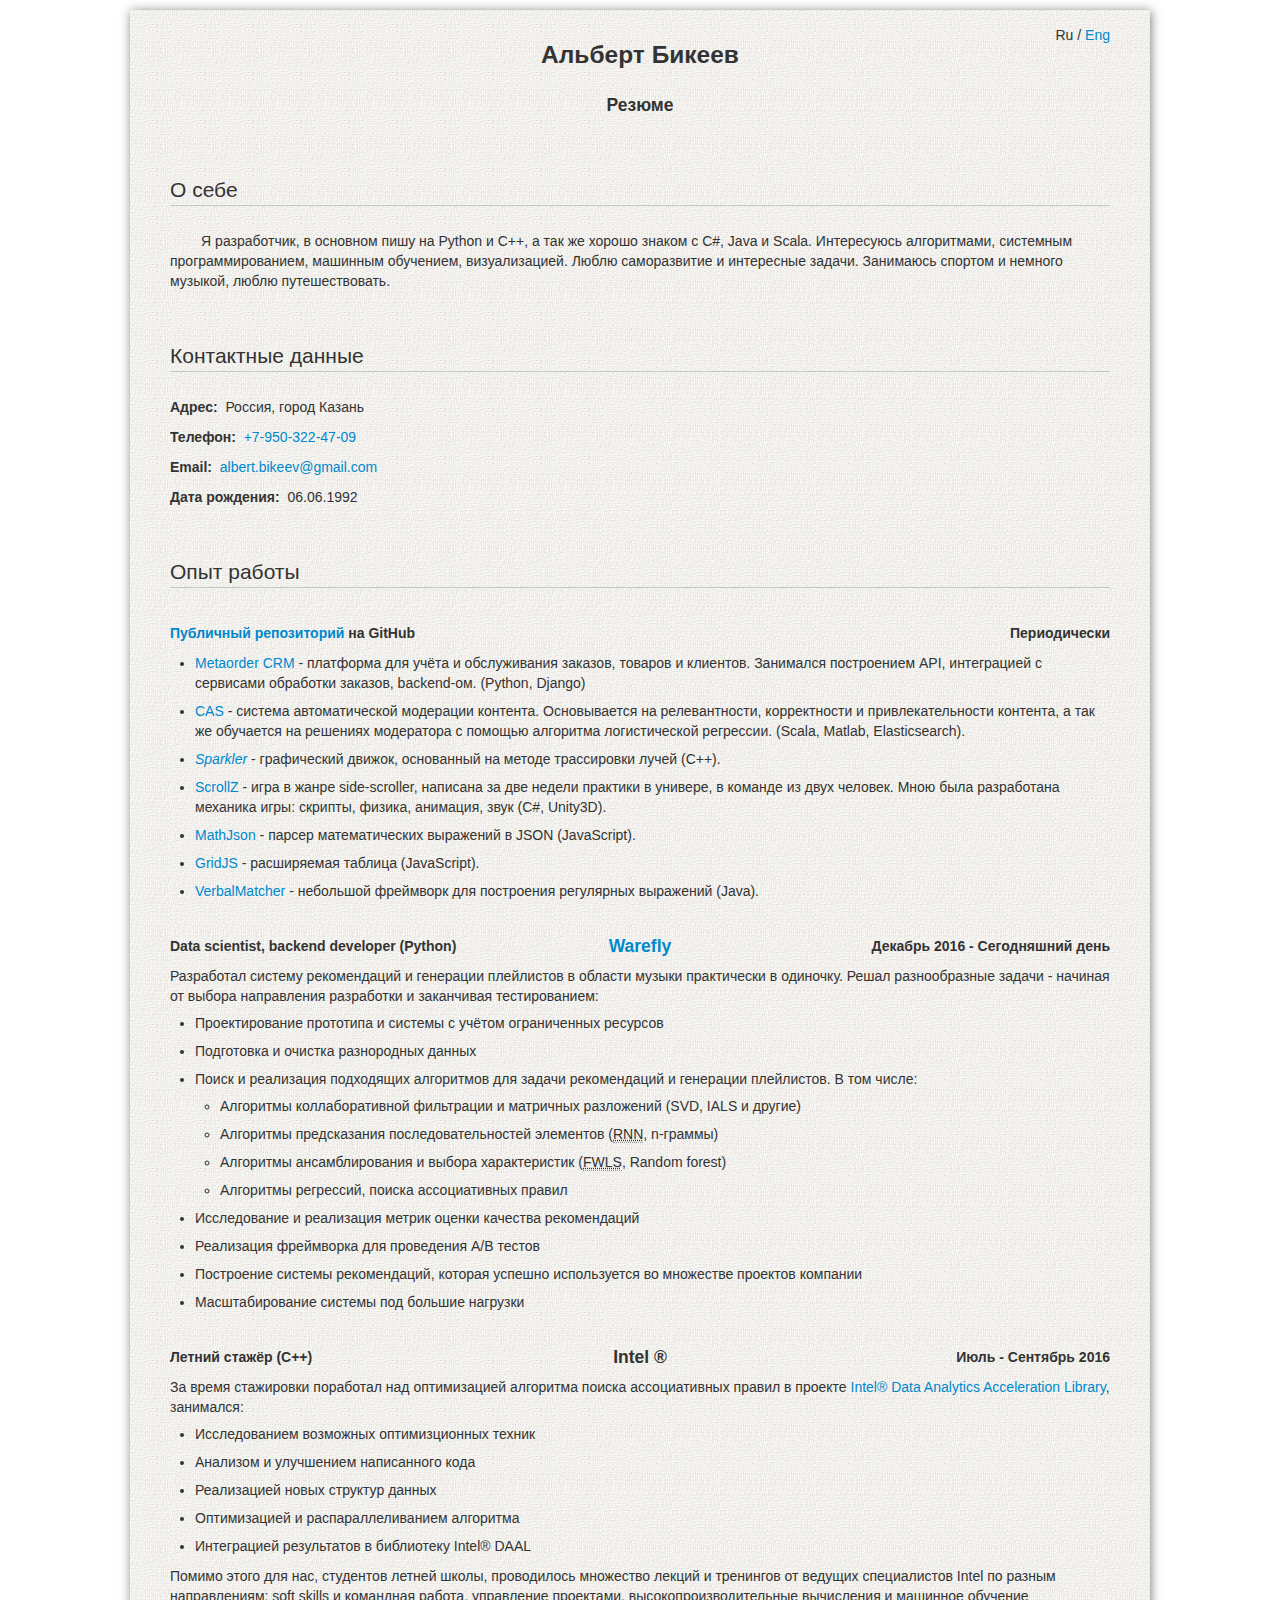
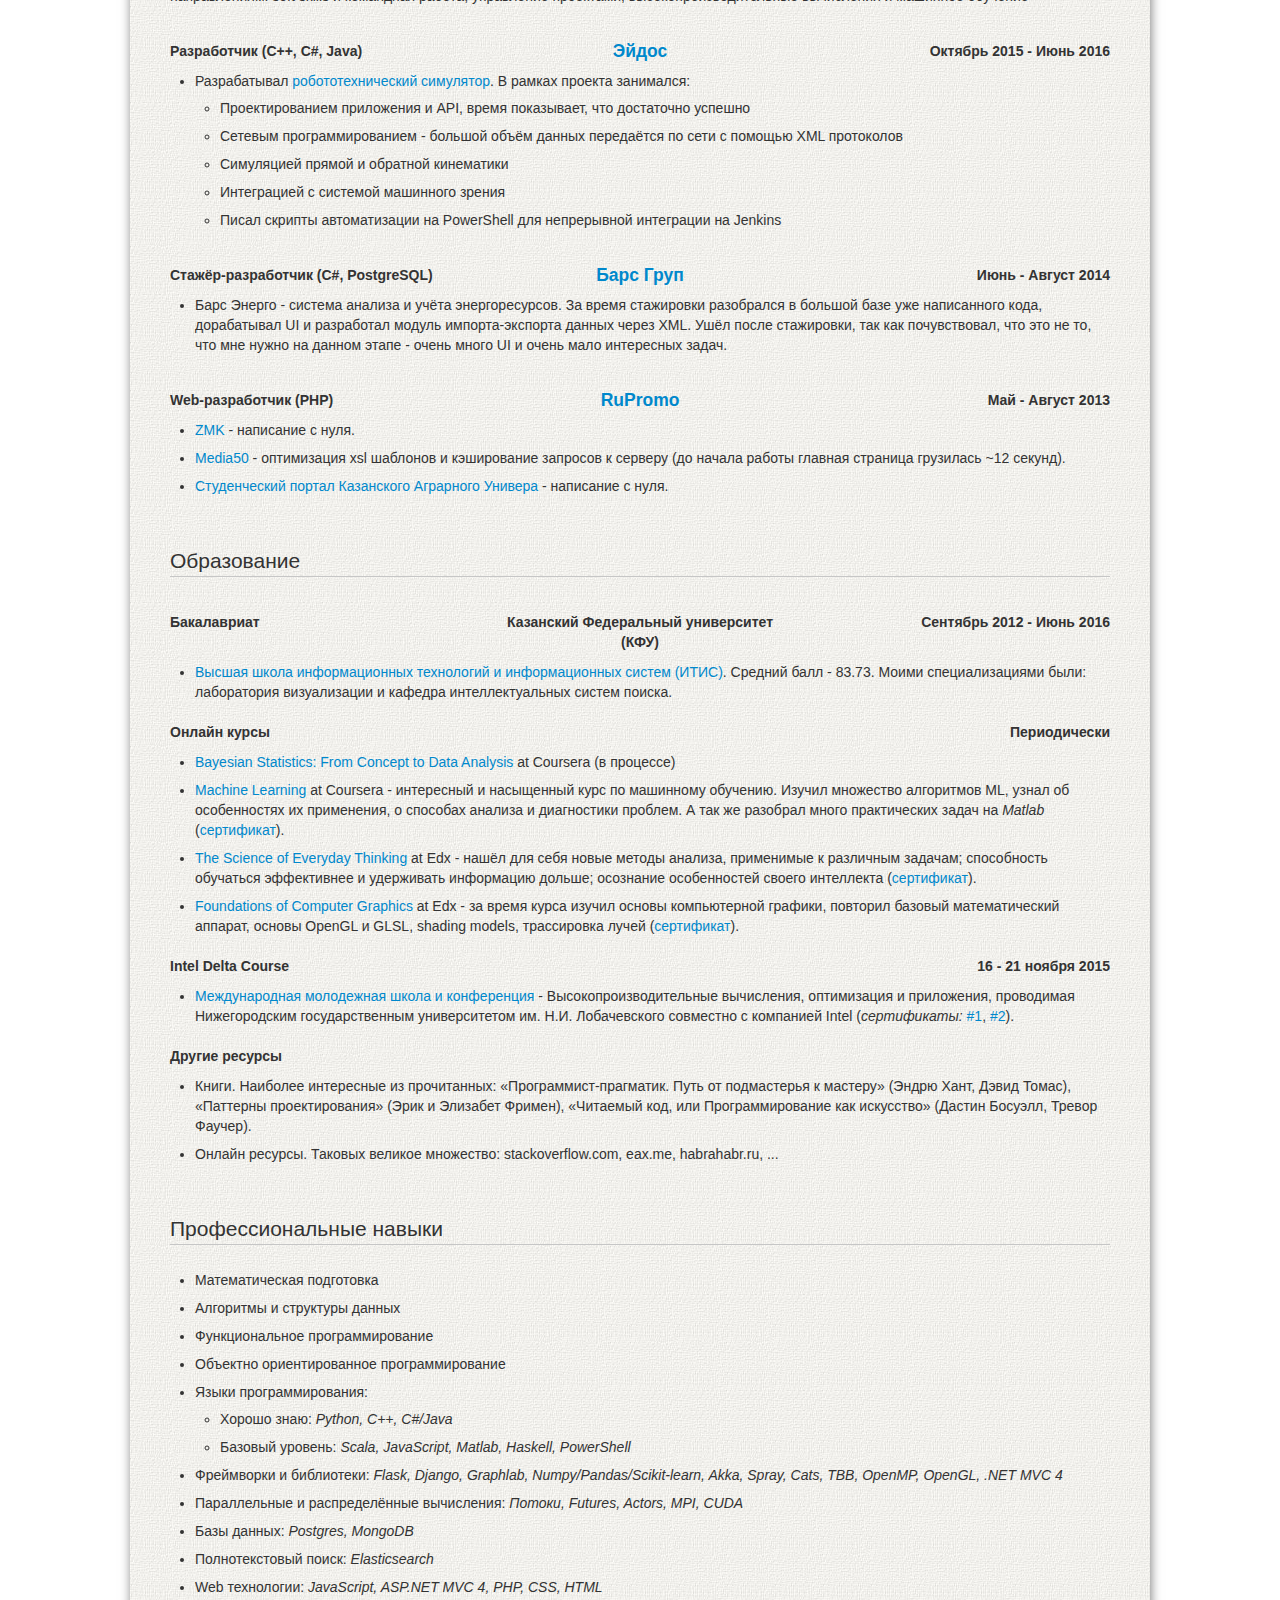
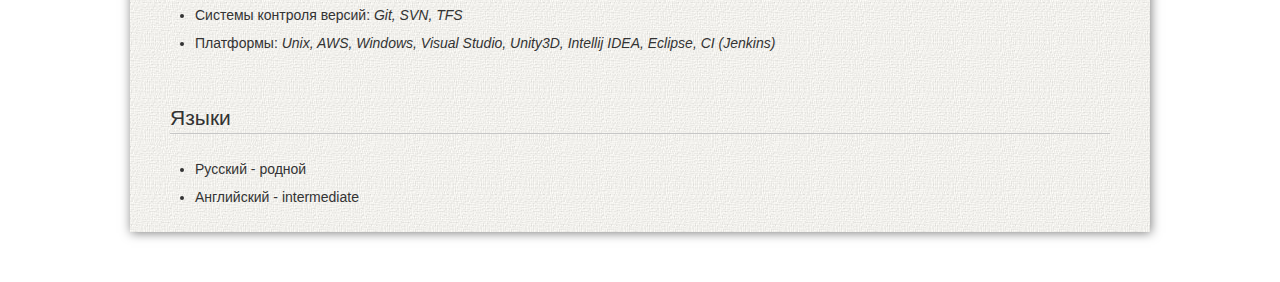
<file: index.html>
<html>
<head>
	<meta charset="UTF-8">
	<title>Альберт Бикеев | Резюме</title>
	<link rel="stylesheet" href="css/bootstrap.min.css">

	<script src="js/jquery-2.1.4.min.js"></script>

	<script type="text/javascript" src="highslide/highslide-with-gallery.js"></script>
	<script type="text/javascript" src="highslide/highslide.config.js" charset="utf-8"></script>
	<link rel="stylesheet" type="text/css" href="highslide/highslide.css" />
	<!--[if lt IE 7]>
	<link rel="stylesheet" type="text/css" href="highslide/highslide-ie6.css" />
	<![endif]-->
	<link rel="stylesheet" href="css/styles.css"/>

</head>
<body>
	<div class="container mb50">
		<div class="row-fluid data-row mb40">
			<div class="row-fluid data-row">
				<div class="span4"><h5></h5></div>
				<div class="span4"><h3 class="text-center">Альберт Бикеев</h3></div>
				<div class="span4"><span class="text-right">Ru / <a href="CV.html">Eng</a></span></div>
			</div>
			<h4 class="text-center">Резюме</h4>
		</div>

		<div>
			<p class="lead">О себе</p>
			<p>&nbsp;&nbsp;&nbsp;&nbsp;&nbsp;&nbsp;&nbsp;&nbsp;Я разработчик, в основном пишу на Python и C++, а так же хорошо знаком с C#, Java и Scala. Интересуюсь алгоритмами, системным программированием, машинным обучением, визуализацией. Люблю саморазвитие и интересные задачи. Занимаюсь спортом и немного музыкой, люблю путешествовать.</p>
		</div>

		<div>
			<p class="lead">Контактные данные</p>
			<p><b>Адрес: &nbsp;</b>Россия, город Казань</p>
			<p><b>Телефон: &nbsp;</b><a href="tel:+79503224709">+7-950-322-47-09</a></p>
			<p><b>Email: &nbsp;</b><a href="mailto:albert.bikeev@gmail.com">albert.bikeev@gmail.com</a></p>
			<p><b>Дата рождения: &nbsp;</b>06.06.1992</p>
		</div>

		<div class="mb50">
			<p class="lead">Опыт работы</p>
			<div class="mb25">
				<div class="row-fluid data-row">
					<div class="span4"><h5><a href="https://github.com/kell18">Публичный репозиторий</a> на GitHub</h5></div>
					<div class="span4"><h4></h4></div>
					<div class="span4"><h5>Периодически</h5></div>
				</div>
				<ul>
					<li><a href="https://github.com/blaginin/metaord">Metaorder CRM</a> - платформа для учёта и обслуживания заказов, товаров и клиентов. Занимался построением API, интеграцией с сервисами обработки заказов, backend-ом. (Python, Django)</li>
					<li><a href="https://github.com/kell18/CAS">CAS</a> - система автоматической модерации контента. Основывается на релевантности, корректности и привлекательности контента, а так же обучается на решениях модератора с помощью алгоритма логистической регрессии. (Scala, Matlab, Elasticsearch).</li>
					<li><a href="https://github.com/kell18/Sparkler"><i>Sparkler</i></a> - графический движок, основанный на методе трассировки лучей (C++).</li>
					<li><a href="https://github.com/kell18/ScrollZ">ScrollZ</a> - игра в жанре side-scroller, написана за две недели практики в универе, в команде из двух человек. Мною была разработана механика игры: скрипты, физика, анимация, звук (C#, Unity3D). <!-- <a href="">(скринкаст механики игры)</a> --></li>
					<!-- <li><a href="http://online18games.ru/">Языковой тренажёр, прототип (Yandex.SpeechKit)</a></li> -->
					<li><a href="https://github.com/kell18/MathJson">MathJson</a> - парсер математических выражений в JSON (JavaScript).</li>
					<li><a href="https://github.com/kell18/GridJS">GridJS</a> - расширяемая таблица (JavaScript).</li>
					<li><a href="https://github.com/kell18/VerbalMatcher">VerbalMatcher</a> - небольшой фреймворк для построения регулярных выражений (Java).</li>
				</ul>
			</div>
			<div class="mb25">
				<div class="row-fluid data-row">
					<div class="span4"><h5>Data scientist, backend developer (Python)</h5></div>
					<div class="span4"><h4><a href="http://warefly.com/">Warefly</a></h4></div>
					<div class="span4"><h5>Декабрь 2016 - Сегодняшний день</h5></div>
				</div>
				<span>
					<div class="sub-title">Разработал систему рекомендаций и генерации плейлистов в области музыки практически в одиночку. Решал разнообразные задачи - начиная от выбора направления разработки и заканчивая тестированием:</div>
					<ul>
						<li>Проектирование прототипа и системы с учётом ограниченных ресурсов</li>
						<li>Подготовка и очистка разнородных данных</li>
						<li>Поиск и реализация подходящих алгоритмов для задачи рекомендаций и генерации плейлистов. В том числе:<ul>
							<li>Алгоритмы коллаборативной фильтрации и матричных разложений (SVD, IALS и другие)</li>
							<li>Алгоритмы предсказания последовательностей элементов (<abbr title="Recursive Neural Networks">RNN</abbr>, n-граммы)</li>
							<li>Алгоритмы ансамблирования и выбора характеристик (<abbr title="Feature Weighted Linear Stacking">FWLS</abbr>, Random forest) </li>
							<li>Алгоритмы регрессий, поиска ассоциативных правил</li></ul></li>
						<li>Исследование и реализация метрик оценки качества рекомендаций</li>
						<li>Реализация фреймворка для проведения A/B тестов</li>
						<li>Построение системы рекомендаций, которая успешно используется во множестве проектов компании</li>
						<li>Масштабирование системы под большие нагрузки</li>
					</ul>
				</span>
			</div>
			<div class="mb25">
				<div class="row-fluid data-row">
					<div class="span4"><h5>Летний стажёр (C++)</h5></div>
					<div class="span4"><h4>Intel ®</h4></div>
					<div class="span4"><h5>Июль - Сентябрь 2016</h5></div>
				</div>
				<span>
					<div class="sub-title">За время стажировки поработал над оптимизацией алгоритма поиска ассоциативных правил в проекте <a href="https://software.intel.com/en-us/intel-daal">Intel® Data Analytics Acceleration Library</a>, занимался:</div>
						<ul>
							<li>Исследованием возможных оптимизционных техник</li>
							<li>Анализом и улучшением написанного кода</li>
							<li>Реализацией новых структур данных</li>
							<li>Оптимизацией и распараллеливанием алгоритма</li>
							<li>Интеграцией результатов в библиотеку Intel® DAAL</li>
						</ul>
					<span>Помимо этого для нас, студентов летней школы, проводилось множество лекций и тренингов от ведущих специалистов Intel по разным направлениям: soft skills и командная работа, управление проектами, высокопроизводительные вычисления и машинное обучение</span>

				</span>
			</div>
			<div class="mb25">
				<div class="row-fluid data-row">
					<div class="span4"><h5>Разработчик (C++, C#, Java)</h5></div>
					<div class="span4"><h4><a href="http://oooeidos.ru/ru/production.html">Эйдос</a></h4></div>
					<div class="span4"><h5>Октябрь 2015 - Июнь 2016</h5></div>
				</div>
				<ul>
					<li>Разрабатывал <a href="https://youtu.be/o5xFI1JFj7k">робототехнический симулятор</a>. В рамках проекта занимался:
						<ul>
							<li>Проектированием приложения и API, время показывает, что достаточно успешно</li>
							<li>Cетевым программированием - большой объём данных передаётся по сети с помощью XML протоколов</li>
							<li>Cимуляцией прямой и обратной кинематики</li>
							<li>Интеграцией с системой машинного зрения</li>
							<li>Писал скрипты автоматизации на PowerShell для непрерывной интеграции на Jenkins</li>
						</ul>
					</li>
				</ul>
			</div>
			<div class="mb25">
				<div class="row-fluid data-row">
					<div class="span5"><h5>Стажёр-разработчик (C#, PostgreSQL)</h5></div>
					<div class="span2"><h4><a href="http://bars-open.ru/">Барс Груп</a></h4></div>
					<div class="span5"><h5>Июнь - Август 2014</h5></div>
				</div>
				<ul>
					<li>Барс Энерго - система анализа и учёта энергоресурсов. За время стажировки разобрался в большой базе уже написанного кода, дорабатывал UI и разработал модуль импорта-экспорта данных через XML. Ушёл после стажировки, так как почувствовал, что это не то, что мне нужно на данном этапе - очень много UI и очень мало интересных задач.</li>
				</ul>
			</div>
			<div class="mb25">
				<div class="row-fluid data-row">
					<div class="span5"><h5>Web-разработчик (PHP)</h5></div>
					<div class="span2"><h4><a href="http://rupromo.ru/">RuPromo</a></h4></div>
					<div class="span5"><h5>Май - Август 2013</h5></div>
				</div>
				<ul>
					<li><a href="http://zmk.rupromo2.tmweb.ru/">ZMK</a> - написание с нуля.</li>
					<li><a href="http://www.media50.ru/">Media50</a> - оптимизация xsl шаблонов и кэширование запросов к серверу (до начала работы главная страница грузилась ~12 секунд).</li>
					<li><a href="http://students.kazgau.ru/">Студенческий портал Казанского Аграрного Универа</a> - написание с нуля.</li>
				</ul>
			</div>
		</div>

		<div>
			<p class="lead">Образование</p>
			<div class="row-fluid data-row">
				<div class="span4"><h5>Бакалавриат</h5></div>
				<div class="span4"><h5>Казанский Федеральный университет (КФУ)</h5></div>
				<div class="span4"><h5>Сентябрь 2012 - Июнь 2016</h5></div>
			</div>
			<ul><li><a href="http://kpfu.ru/eng/itis">Высшая школа информационных технологий и информационных систем (ИТИС)</a>. Средний балл - 83.73. Моими специализациями были: лаборатория визуализации и кафедра интеллектуальных систем поиска.</li></ul>
			<div class="row-fluid data-row">
				<div class="span6"><h5>Онлайн курсы</h5></div>
				<div class="span1"><h4></h4></div>
				<div class="span5"><h5>Периодически</h5></div>
			</div>
			<div class="row-fluid data-row"><div class="span12">
			<ul>
				<li><a href="https://www.coursera.org/learn/bayesian-statistics/">Bayesian Statistics: From Concept to Data Analysis</a> at Coursera (в процессе)</li>
				<li><a href="https://www.coursera.org/learn/machine-learning">Machine Learning</a> at Coursera - интересный и насыщенный курс по машинному обучению. Изучил множество алгоритмов ML, узнал об особенностях их применения, о способах анализа и диагностики проблем. А так же разобрал много практических задач на <i>Matlab</i> (<a href="https://www.coursera.org/account/accomplishments/records/8ESSJVUPP9FF" target="_blank">сертификат</a>).</li>
				<li><a href="https://www.edx.org/course/science-everyday-thinking-uqx-think101x-1" target="_blank">The Science of Everyday Thinking</a> at Edx - нашёл для себя новые методы анализа, применимые к различным задачам; способность обучаться эффективнее и удерживать информацию дольше; осознание особенностей своего интеллекта (<a href="https://s3.amazonaws.com/verify.edx.org/downloads/1068411d8e4c4aeb8b69c7d4f3b9dfa9/Certificate.pdf" target="_blank">сертификат</a>).</li>
				<li><a href="https://www.edx.org/course/computer-graphics-uc-san-diegox-cse167x">Foundations of Computer Graphics</a> at Edx - за время курса изучил основы компьютерной графики, повторил базовый математический аппарат, основы OpenGL и GLSL, shading models, трассировка лучей (<a href="https://s3.amazonaws.com/verify.edx.org/downloads/bc386ec37e914d64a1fef1477a7759ab/Certificate.pdf" target="_blank">сертификат</a>).</li>
			</ul>
			</div></div>
			<div class="row-fluid data-row">
				<div class="span6"><h5>Intel Delta Course</h5></div>
				<div class="span1"><h4></h4></div>
				<div class="span5"><h5>16 - 21 ноября 2015</h5></div>
			</div>
			<ul>
				<li>
					<a href="http://delta-course.org/">Международная молодежная школа и конференция</a> - Высокопроизводительные вычисления, оптимизация и приложения, проводимая Нижегородским государственным университетом им. Н.И. Лобачевского совместно с компанией Intel (<i>сертификаты: </i><a href="img/NNGUCertificate.jpeg" target="_blank">#1</a>, <a href="img/IntelCertificate.jpeg" target="_blank">#2</a></i>).
				</li>
			</ul>

			<div class="row-fluid data-row">
				<div class="span6"><h5>Другие ресурсы</h5></div>
				<div class="span1"><h4></h4></div>
				<div class="span5"><h5></h5></div>
			</div>
			<ul>
				<li>Книги. Наиболее интересные из прочитанных: «Программист-прагматик. Путь от подмастерья к мастеру» (Эндрю Хант, Дэвид Томас), «Паттерны проектирования» (Эрик и Элизабет Фримен), «Читаемый код, или Программирование как искусство» (Дастин Босуэлл, Тревор Фаучер).</li>
				<li>Онлайн ресурсы. Таковых великое множество: stackoverflow.com, eax.me, habrahabr.ru, ...</li>
			</ul>
		</div>

		<div class="mb50">
			<p class="lead">Профессиональные навыки</p>
			<ul>
				<li>Математическая подготовка</li>
				<li>Aлгоритмы и структуры данных</li>
				<li>Функциональное программирование</li>
				<li>Объектно ориентированное программирование</li>
				<li>Языки программирования:
					<ul>
						<li>Хорошо знаю: <i>Python, C++, C#/Java</i></li>
						<li>Базовый уровень: <i>Scala, JavaScript, Matlab, Haskell, PowerShell</i></li>
					</ul>
				</li>
				<li>Фреймворки и библиотеки: <i>Flask, Django, Graphlab, Numpy/Pandas/Scikit-learn, Akka, Spray, Cats, TBB, OpenMP, OpenGL, .NET MVC 4</i></li>
				<li>Параллельные и распределённые вычисления: <i>Потоки, Futures, Actors, MPI, CUDA</i></a></li>
				<li>Базы данных: <i>Postgres, MongoDB</i></li>
				<li>Полнотекстовый поиск: <i>Elasticsearch</i></li>
				<li>Web технологии: <i>JavaScript, ASP.NET MVC 4, PHP, CSS, HTML</i></li>
				<li>Системы контроля версий: <i>Git, SVN, TFS</i></li>
				<li>Платформы: <i>Unix, AWS, Windows, Visual Studio, Unity3D, Intellij IDEA, Eclipse, CI (Jenkins)</i></li>
			</ul>
		</div>

		<div>
			<p class="lead">Языки</p>
			<ul>
				<li>Русский - родной</li>
				<li>Английский - intermediate</li>
				<!-- <li>Татарский - беглый.</li> -->
			</ul>
		</div>
	</div>
</body>
</html>
</file>
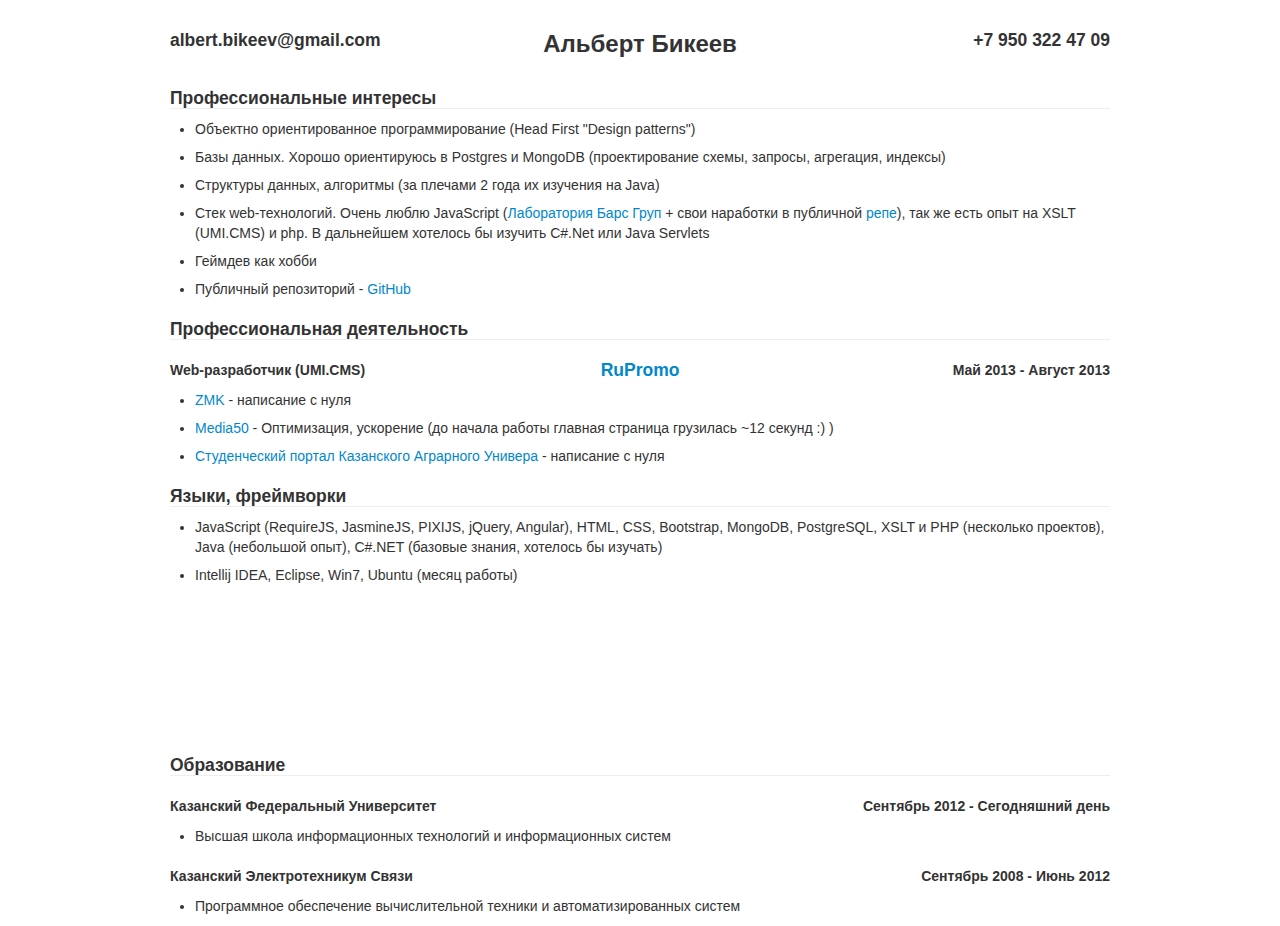
<file: pdf-version/index.html>
<html>
<head>
	<meta charset="UTF-8">
	<title>Альберт Бикеев</title>
	<link rel="stylesheet" href="../../bootstrap/css/bootstrap.min.css">
	<link rel="stylesheet" href="../../styles.css"/>
</head>
<body>
	<div class="container"> 
		<div class="row-fluid data-row">
			<div class="span3"><h4>albert.bikeev@gmail.com</h4></div>
			<div class="span6"><h4 class="name">Альберт Бикеев</h4></div>
			<div class="span3"><h4>+7 950 322 47 09</h4></div>
		</div>
		<h4 class="title">Профессиональные интересы</h4>
		<ul>
			<li>Объектно ориентированное программирование (Head First "Design patterns")</li>
			<li>Базы данных. Хорошо ориентируюсь в Postgres и MongoDB (проектирование схемы, запросы, агрегация, индексы)</li>
			<li>Структуры данных, алгоритмы (за плечами 2 года их изучения на Java)</li>
			<li>Стек web-технологий. Очень люблю JavaScript (<a href="https://github.com/bk0606/bars-lab">Лаборатория Барс Груп</a> + свои наработки в публичной <a href="https://github.com/bk0606">репе</a>), так же есть опыт на XSLT (UMI.CMS) и php. В дальнейшем хотелось бы изучить C#.Net или Java Servlets</li>
			<li>Геймдев как хобби</li>
			<li>Публичный репозиторий - <a href="https://github.com/bk0606">GitHub</a></li>
		</ul>
		<h4 class="title">Профессиональная деятельность</h4>
		<div class="row-fluid data-row">
			<div class="span5"><h5>Web-разработчик (UMI.CMS)</h5></div>
			<div class="span2"><h4><a href="http://rupromo.ru/">RuPromo</a></h4></div>
			<div class="span5"><h5>Май 2013 - Август 2013</h5></div>
		</div>
		<ul>
			<li><a href="http://zmk.rupromo2.tmweb.ru/">ZMK</a> - написание с нуля</li>
			<li><a href="http://www.media50.ru/">Media50</a> - Оптимизация, ускорение (до начала работы главная страница грузилась ~12 секунд :) )</li>
			<li><a href="http://students.kazgau.ru/">Студенческий портал Казанского Аграрного Универа</a> - написание с нуля</li>
		</ul>
		<h4 class="title">Языки, фреймворки</h4>
		<ul>
			<li>JavaScript (RequireJS, JasmineJS, PIXIJS, jQuery, Angular), HTML, CSS, Bootstrap, MongoDB, PostgreSQL, XSLT и PHP (несколько проектов), Java (небольшой опыт), C#.NET (базовые знания, хотелось бы изучать)</li>
			<li>Intellij IDEA, Eclipse, Win7, Ubuntu (месяц работы)</li>
		</ul>
		<br>
		<br>
		<br>
		<br>
		<br>
		<br>
		<br>
		<h4 class="title">Образование</h3>
		<div class="row-fluid data-row">
			<div class="span6"><h5>Казанский Федеральный Университет</h5></div>
			<div class="span1"><h3></h3></div>
			<div class="span5"><h5>Сентябрь 2012 - Сегодняшний день</h5></div>
		</div>
		<ul><li>Высшая школа информационных технологий и информационных систем</li></ul>
		<div class="row-fluid data-row">
			<div class="span6"><h5>Казанский Электротехникум Связи</h5></div>
			<div class="span1"><h4></h4></div>
			<div class="span5"><h5>Сентябрь 2008 - Июнь 2012</h5></div>
		</div>
		<ul><li>Программное обеспечение вычислительной техники и автоматизированных систем</li></ul>
	</div>
</body>
</html>
</file>
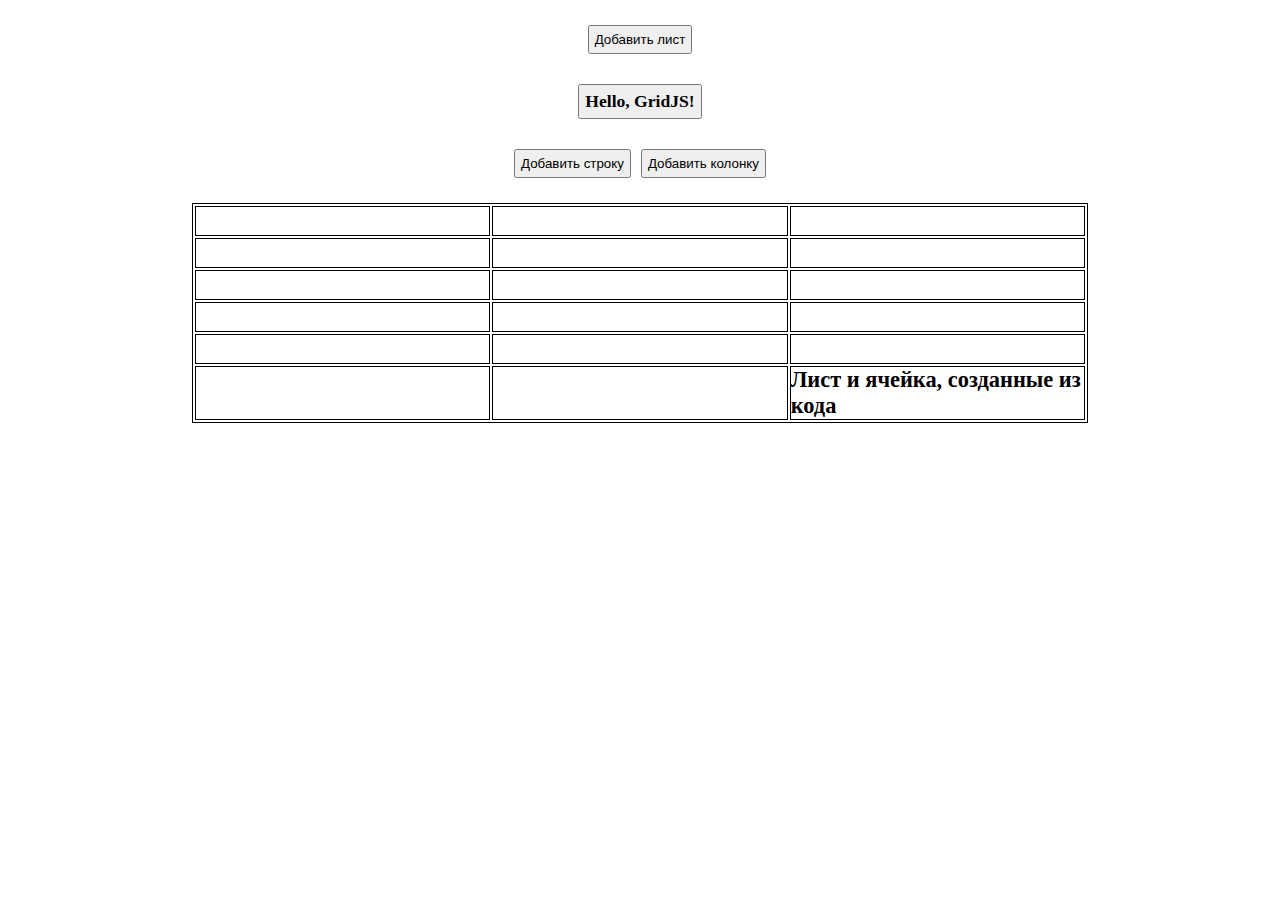
<file: some-projects/GridJS/index.html>
<html>
<head>
    <meta charset="UTF-8">
    <title>SimpleExcel</title>
    <link rel="stylesheet" href="styles/styles.css">
</head>
<body>
<div id="gridjs"></div>
<div id="chart_div"></div>
<script data-main="scripts/app" src="libs/requirejs-2.1.9/require.js"></script>
</body>
</html>
</file>
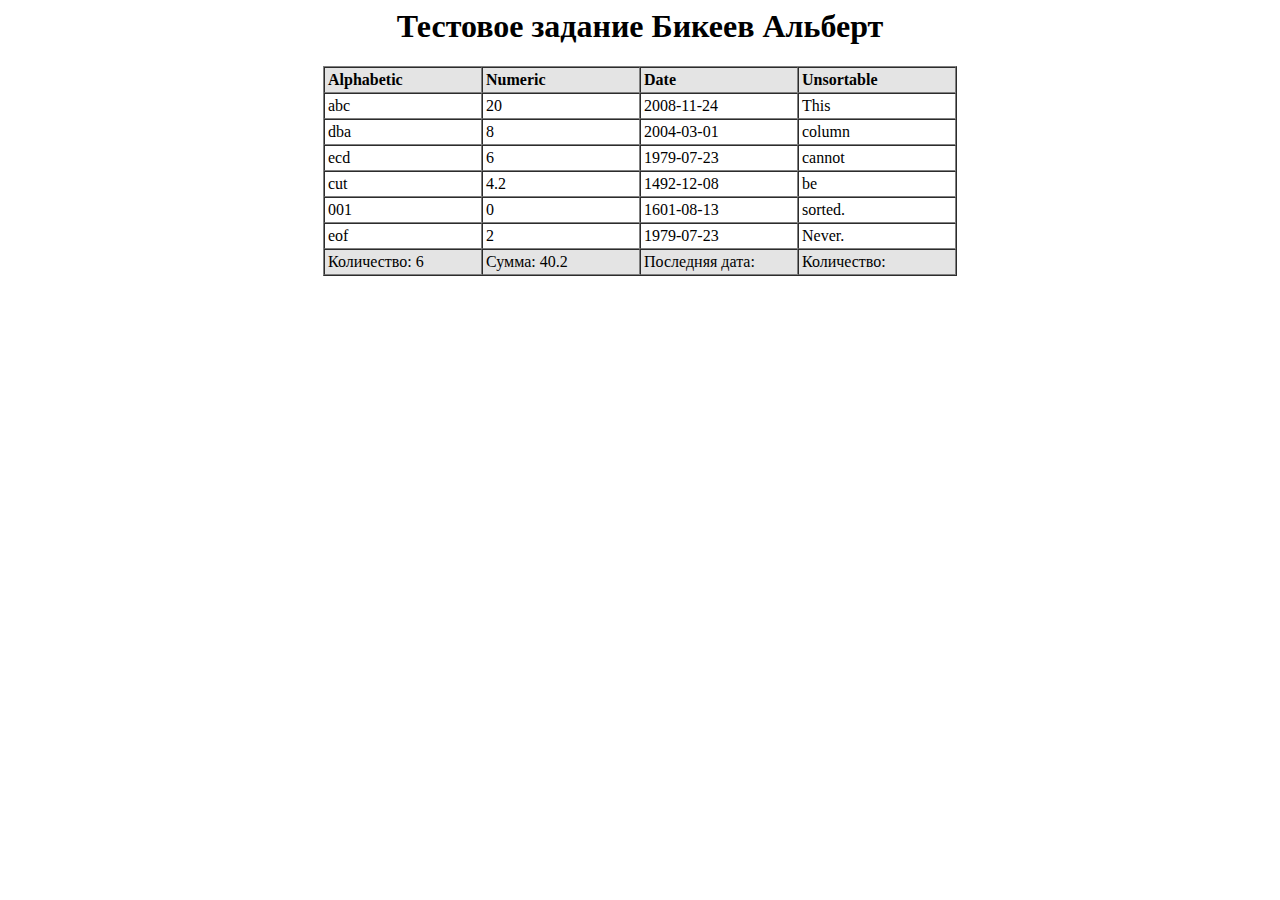
<file: test-tasks/table-upgrade/index.html>
<html>
<head>
	<meta charset="UTF-8">
	<title>TableUpgrade</title>
	<link rel="stylesheet" href="styles/main-styles.css">
</head>
<body>

<h1 class="text-center">Тестовое задание Бикеев Альберт</h1>

<table id="sortable-table" class="mrg-auto" border="1" cellspacing="0" cellpadding="3">
	<thead>
		<tr>
			<th data-col-type="alphabetic">Alphabetic </th>
			<th data-col-type="numeric">Numeric </th>
			<th data-col-type="date">Date </th>
			<th>Unsortable</th>
		</tr>
	</thead>
	<tbody>
		<tr>
			<td>abc</td>
			<td>20</td>
			<td>2008-11-24</td>
			<td>This</td>
		</tr>
		<tr>
			<td>dba</td>
			<td>8</td>
			<td>2004-03-01</td>
			<td>column</td>
		</tr>
		<tr>
			<td>ecd</td>
			<td>6</td>
			<td>1979-07-23</td>
			<td>cannot</td>
		</tr>
		<tr>
			<td>cut</td>
			<td>4.2</td>
			<td>1492-12-08</td>
			<td>be</td>
		</tr>
		<tr>
			<td>001</td>
			<td>0</td>
			<td>1601-08-13</td>
			<td>sorted.</td>
		</tr>
		<tr>
			<td>eof</td>
			<td>2</td>
			<td>1979-07-23</td>
			<td>Never.</td>
		</tr>
	</tbody>
	<tfoot>
		<tr>
			<td data-aggregate="COUNT">Количество: </td>
			<td data-aggregate="SUM">Сумма: </td>
			<td data-aggregate="MAX_DATE">Последняя дата: </td>
			<td data-aggregate="COUNT">Количество: </td>
		</tr>
	</tfoot>
</table>

<script type="text/javascript" src="http://stevenlevithan.com/assets/misc/date.format.js"></script>
<script type="text/javascript" src="scripts/TableUpgrade.js"></script>
<script type="text/javascript">
	// Example of configurating
	TableUpgrade.options.DATA_TYPE = 'data-col-type';
	// Applying sorter to table
	var sorter = TableUpgrade.applyTo('#sortable-table');
</script>
	
</body>
</html>
</file>
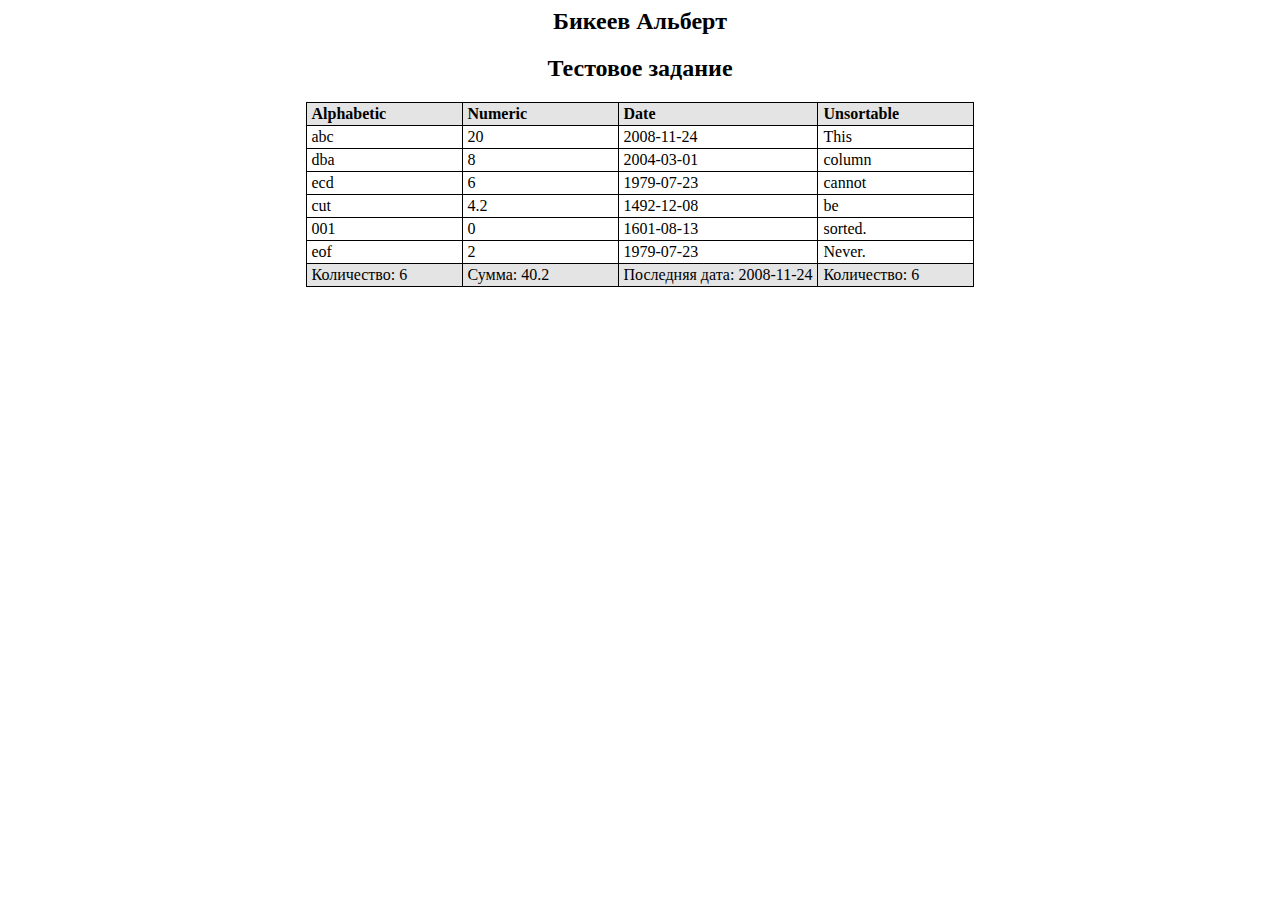
<file: some-projects/test-tasks/table-upgrade/index.html>
<html>
<head>
	<meta charset="UTF-8">
	<title>Тестовое задание</title>
	<link rel="stylesheet" href="styles/main-styles.css">
</head>
<body>

<h2 class="text-center">Бикеев Альберт</h2>
<h2 class="text-center">Тестовое задание</h2>

<table id="sortable-table">
	<thead>
		<tr>
			<th data-col-type="alphabetic">Alphabetic </th>
			<th data-col-type="numeric">Numeric </th>
			<th data-col-type="date">Date </th>
			<th>Unsortable</th>
		</tr>
	</thead>
	<tbody>
		<tr>
			<td>abc</td>
			<td>20</td>
			<td>2008-11-24</td>
			<td>This</td>
		</tr>
		<tr>
			<td>dba</td>
			<td>8</td>
			<td>2004-03-01</td>
			<td>column</td>
		</tr>
		<tr>
			<td>ecd</td>
			<td>6</td>
			<td>1979-07-23</td>
			<td>cannot</td>
		</tr>
		<tr>
			<td>cut</td>
			<td>4.2</td>
			<td>1492-12-08</td>
			<td>be</td>
		</tr>
		<tr>
			<td>001</td>
			<td>0</td>
			<td>1601-08-13</td>
			<td>sorted.</td>
		</tr>
		<tr>
			<td>eof</td>
			<td>2</td>
			<td>1979-07-23</td>
			<td>Never.</td>
		</tr>
	</tbody>
	<tfoot>
		<tr>
			<td data-aggregate="COUNT">Количество: </td>
			<td data-aggregate="SUM">Сумма: </td>
			<td data-aggregate="LAST_DATE">Последняя дата: </td>
			<td data-aggregate="COUNT">Количество: </td>
		</tr>
	</tfoot>
</table>

<script type="text/javascript" src="libs/date-format/date.format.js"></script>
<script type="text/javascript" src="scripts/TableUpgrade.js"></script>

<script type="text/javascript">
	// Example of configurating
	TableUpgrade.options.DATA_TYPE = 'data-col-type';

	// Applying TableUpgrade to table
	var sorter = TableUpgrade.applyTo('#sortable-table');
</script>
	
</body>
</html>
</file>
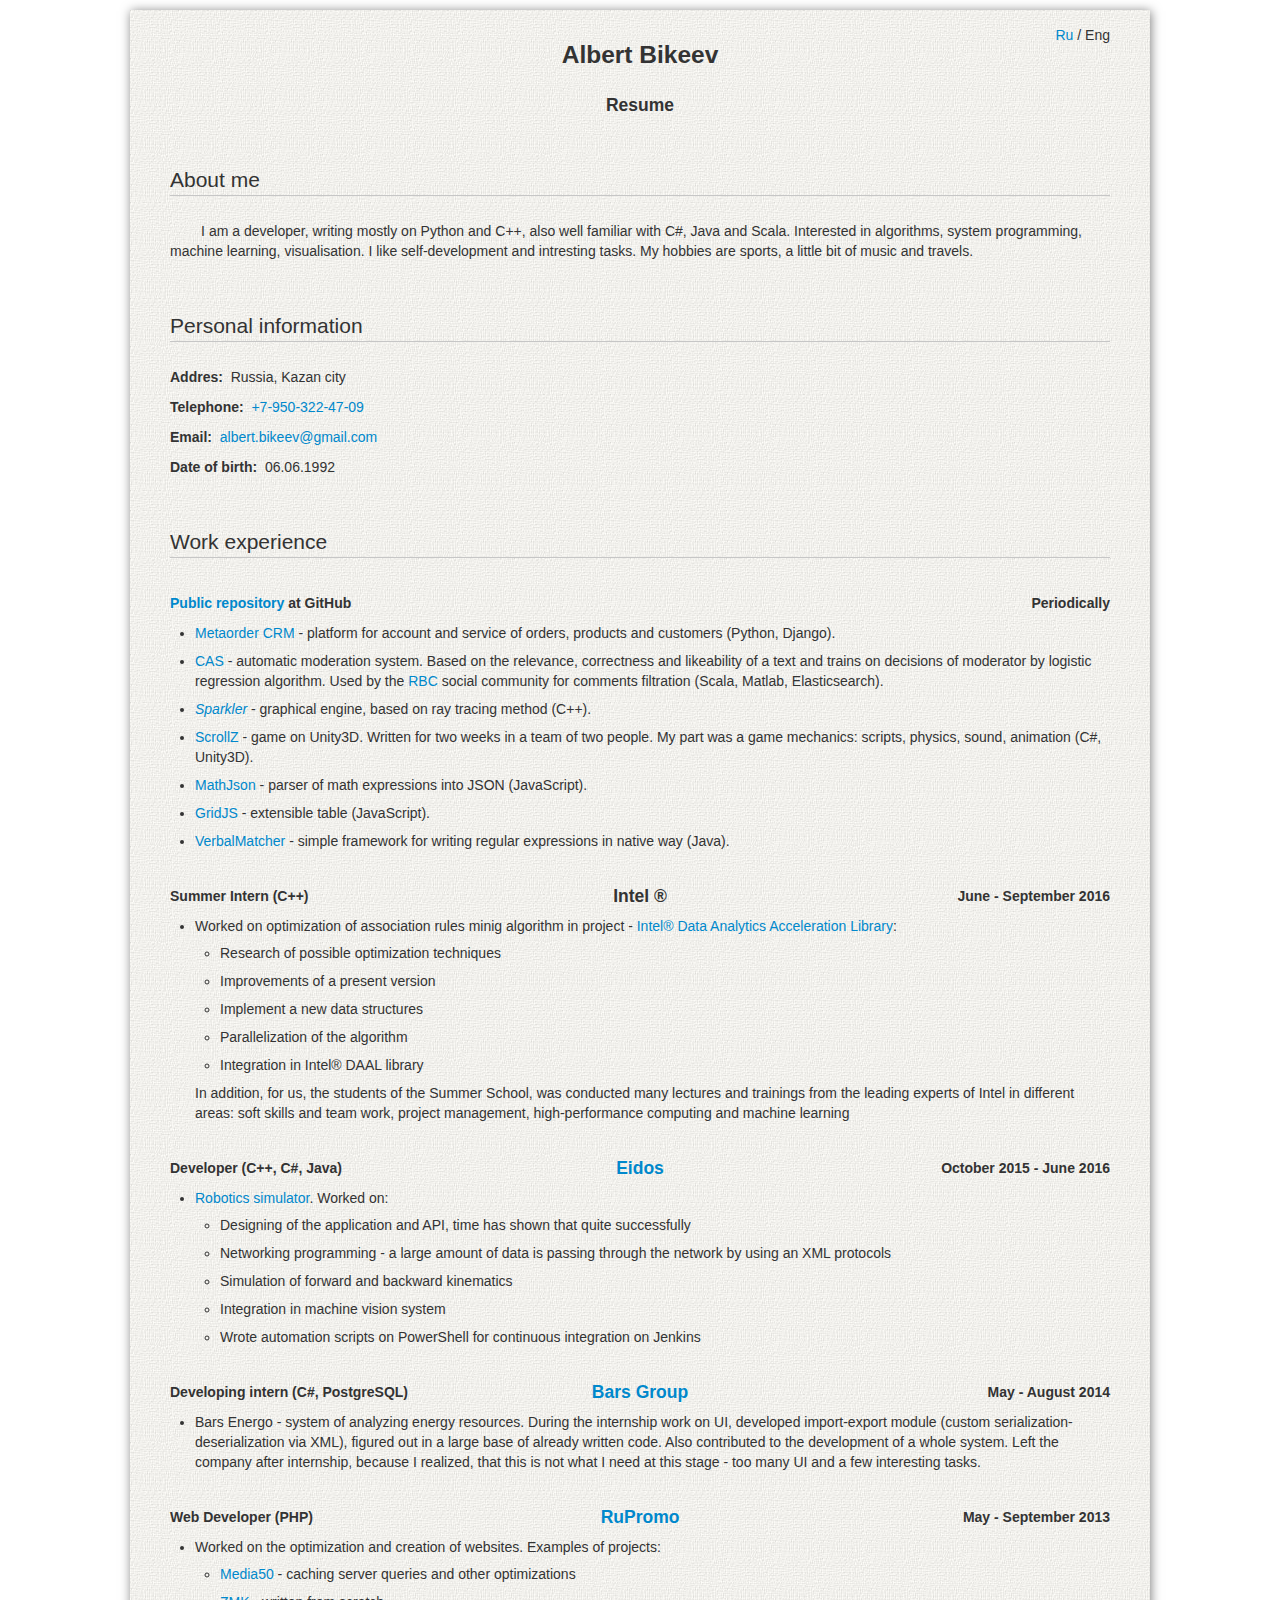
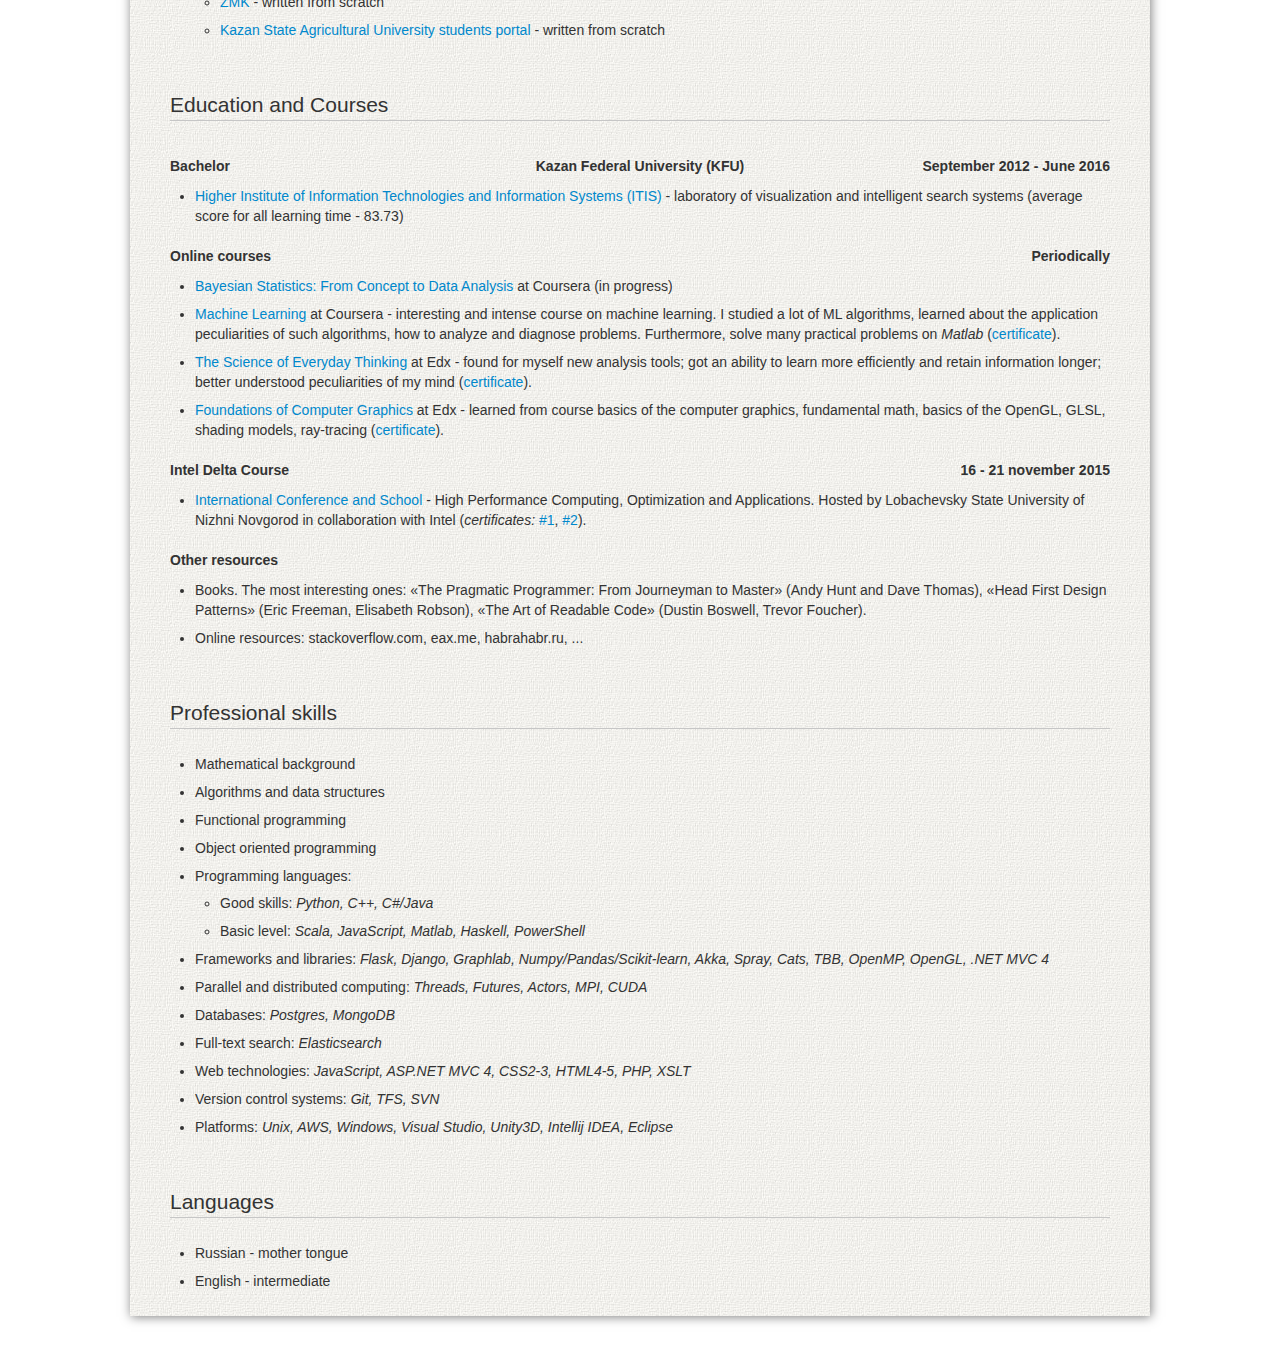
<file: CV.html>
<html>
<head>
	<meta charset="UTF-8">
	<title>Albert Bikeev | CV</title>
	<link rel="stylesheet" href="css/bootstrap.min.css">
	<link rel="stylesheet" href="css/styles.css"/>
</head>
<body>
	<div class="container mb50">
		<div class="row-fluid">
			<div class="row-fluid data-row">
				<div class="span4"><h5></h5></div>
				<div class="span4"><h3 class="text-center">Albert Bikeev</h3></div>
				<div class="span4"><span class="text-right"><a href="index.html">Ru</a> / Eng</span></div>
			</div>
			<h4 class="text-center">Resume</h4>

			<div>
				<p class="lead">About me</p>
				<p>&nbsp;&nbsp;&nbsp;&nbsp;&nbsp;&nbsp;&nbsp;&nbsp;I am a developer, writing mostly on Python and C++, also well familiar with C#, Java and Scala. Interested in algorithms, system programming, machine learning, visualisation. I like self-development and intresting tasks. My hobbies are sports, a little bit of music and travels.</p>
			</div>

			<div>
				<p class="lead">Personal information</p>
				<p><b>Addres: &nbsp;</b>Russia, Kazan city</p>
				<p><b>Telephone: &nbsp;</b><a href="tel:+79503224709">+7-950-322-47-09</a></p>
				<p><b>Email: &nbsp;</b><a href="mailto:albert.bikeev@gmail.com">albert.bikeev@gmail.com</a></p>
				<p><b>Date of birth: &nbsp;</b>06.06.1992</p>
			</div>

			<div>
				<p class="lead">Work experience</p>
				<div class="mb25">
					<div class="row-fluid data-row">
						<div class="span4"><h5><a href="https://github.com/kell18">Public repository</a> at GitHub</h5></div>
					<div class="span4"><h4></h4></div>
					<div class="span4"><h5>Periodically</h5></div>
					</div>
					<ul>
						<li><a href="https://github.com/blaginin/metaord">Metaorder CRM</a> - platform for account and service of orders, products and customers (Python, Django).</li>
						<li><a href="https://github.com/kell18/CAS">CAS</a> - automatic moderation system. Based on the relevance, correctness and likeability of a text and trains on decisions of moderator by logistic regression algorithm. Used by the <a href="https://vk.com/rbc">RBC</a> social community for comments filtration (Scala, Matlab, Elasticsearch).</li>
						<li><a href="https://github.com/kell18/Sparkler"><i>Sparkler</i></a> - graphical engine, based on ray tracing method (C++).</li>
						<li><a href="https://github.com/kell18/ScrollZ">ScrollZ</a> - game on Unity3D. Written for two weeks in a team of two people. My part was a game mechanics: scripts, physics, sound, animation (C#, Unity3D).</li>
						<li><a href="https://github.com/kell18/MathJson">MathJson</a> - parser of math expressions into JSON (JavaScript).</li>
						<li><a href="https://github.com/kell18/GridJS">GridJS</a> - extensible table (JavaScript).</li>
						<li><a href="https://github.com/kell18/VerbalMatcher">VerbalMatcher</a> - simple framework for writing regular expressions in native way (Java).</li>
					</ul>
				</div>

				<div class="mb25">
					<div class="row-fluid data-row">
						<div class="span4"><h5>Summer Intern (C++)</h5></div>
						<div class="span4"><h4>Intel ®</h4></div>
						<div class="span4"><h5>June - September 2016</h5></div>
					</div>
					<ul>
						<li>Worked on optimization of association rules minig algorithm in project - <a href="https://software.intel.com/en-us/intel-daal">Intel® Data Analytics Acceleration Library</a>:
							<ul>
								<li>Research of possible optimization techniques</li>
								<li>Improvements of a present version</li>
								<li>Implement a new data structures</li>
								<li>Parallelization of the algorithm</li>
								<li>Integration in Intel® DAAL library</li>
							</ul>
							<span>In addition, for us, the students of the Summer School, was conducted many lectures and trainings from the leading experts of Intel in different areas: soft skills and team work, project management, high-performance computing and machine learning</span>
						</li>
					</ul>
				</div>

				<div class="mb25">
					<div class="row-fluid data-row">
						<div class="span4"><h5>Developer (C++, C#, Java)</h5></div>
						<div class="span4"><h4><a href="http://www.eidos-robotics.com/">Eidos</a></h4></div>
						<div class="span4"><h5>October 2015 - June 2016</h5></div>
					</div>
					<ul>
						<li><a href="https://youtu.be/o5xFI1JFj7k">Robotics simulator</a>. Worked on:
							<ul>
								<li>Designing of the application and API, time has shown that quite successfully</li>
								<li>Networking programming - a large amount of data is passing through the network by using an XML protocols</li>
								<li>Simulation of forward and backward kinematics</li>
								<li>Integration in machine vision system</li>
								<li>Wrote automation scripts on PowerShell for continuous integration on Jenkins</li>
							</ul>
						</li>
					</ul>
				</div>
				<div class="mb25">
					<div class="row-fluid data-row">
						<div class="span5"><h5>Developing intern (C#, PostgreSQL)</h5></div>
						<div class="span2"><h4><a href="http://bars-open.ru/eng/">Bars Group</a></h4></div>
						<div class="span5"><h5>May - August 2014</h5></div>
					</div>
					<ul>
						<li>Bars Energo - system of analyzing energy resources. During the internship work on UI, developed import-export module (custom serialization-deserialization via XML), figured out in a large base of already written code. Also contributed to the development of a whole system. Left the company after internship, because I realized, that this is not what I need at this stage - too many UI and a few interesting tasks.</li>
					</ul>
				</div>
				<div class="mb25">
					<div class="row-fluid data-row">
						<div class="span5"><h5>Web Developer (PHP)</h5></div>
						<div class="span2"><h4><a href="http://rupromweightliftingo.ru/">RuPromo</a></h4></div>
						<div class="span5"><h5>May - September 2013</h5></div>
					</div>
					<ul>
						<li>Worked on the optimization and creation of websites. Examples of projects:
							<ul>
								<li><a href="http://www.media50.ru/">Media50</a> - caching server queries	 and other optimizations</li>
								<li><a href="http://zmk.rupromo2.tmweb.ru/">ZMK</a> - written from scratch</li>
								<li><a href="http://students.kazgau.ru/">Kazan State Agricultural University students portal</a> - written from scratch</li>
							</ul>
						</li>
					</ul>
				</div>
			</div>

			<div>
				<p class="lead">Education and Courses</p>
				<div class="row-fluid data-row">
					<div class="span4"><h5>Bachelor</h5></div>
					<div class="span4"><h5>Kazan Federal University (KFU)</h5></div>
					<div class="span4"><h5>September 2012 - June 2016</h5></div>
				</div>
				<ul><li><a href="http://kpfu.ru/eng/itis">Higher Institute of Information Technologies and Information Systems (ITIS)</a> - laboratory of visualization and intelligent search systems (average score for all learning time - 83.73) </li></ul>
				<div class="row-fluid data-row">
					<div class="span6"><h5>Online courses</h5></div>
					<div class="span1"><h4></h4></div>
					<div class="span5"><h5>Periodically</h5></div>
				</div>
				<ul>
					<li><a href="https://www.coursera.org/learn/bayesian-statistics/">Bayesian Statistics: From Concept to Data Analysis</a> at Coursera (in progress)</li>
					<li><a href="https://www.coursera.org/learn/machine-learning">Machine Learning</a> at Coursera - interesting and intense course on machine learning. I studied a lot of ML algorithms, learned about the application peculiarities of such algorithms, how to analyze and diagnose problems. Furthermore, solve many practical problems on <i>Matlab</i> (<a href="https://www.coursera.org/account/accomplishments/records/8ESSJVUPP9FF" target="_blank">certificate</a>).</li>
					<li><a href="https://www.edx.org/course/science-everyday-thinking-uqx-think101x-1">The Science of Everyday Thinking</a> at Edx - found for myself new analysis tools; got an ability to learn more efficiently and retain information longer; better understood peculiarities of my mind (<a href="https://s3.amazonaws.com/verify.edx.org/downloads/1068411d8e4c4aeb8b69c7d4f3b9dfa9/Certificate.pdf" target="_blank">certificate</a>).</li>
					<li><a href="https://www.edx.org/course/computer-graphics-uc-san-diegox-cse167x">Foundations of Computer Graphics</a> at Edx - learned from course basics of the computer graphics, fundamental math, basics of the OpenGL, GLSL, shading models, ray-tracing (<a href="https://s3.amazonaws.com/verify.edx.org/downloads/bc386ec37e914d64a1fef1477a7759ab/Certificate.pdf" target="_blank">certificate</a>).</li>
				</ul>
				<div class="row-fluid data-row">
					<div class="span6"><h5>Intel Delta Course</h5></div>
					<div class="span1"><h4></h4></div>
					<div class="span5"><h5>16 - 21 november 2015</h5></div>
				</div>
				<ul>
					<li>
						<a href="http://delta-course.org/">International Conference and School</a> - High Performance Computing, Optimization and Applications. Hosted by Lobachevsky State University of Nizhni Novgorod in collaboration with Intel (<i>certificates: </i><a href="img/IntelCertificate.jpeg" target="_blank">#1</a>, <a href="img/NNGUCertificate.jpeg" target="_blank">#2</a></i>).
					</li>
				</ul>

				<div class="row-fluid data-row">
					<div class="span6"><h5>Other resources</h5></div>
					<div class="span1"><h4></h4></div>
					<div class="span5"><h5></h5></div>
				</div>
				<ul>
					<li>Books. The most interesting ones: «The Pragmatic Programmer: From Journeyman to Master» (Andy Hunt and Dave Thomas), «Head First Design Patterns» (Eric Freeman, Elisabeth Robson), «The Art of Readable Code» (Dustin Boswell, Trevor Foucher).</li>
					<li>Online resources: stackoverflow.com, eax.me, habrahabr.ru, ...</li>
				</ul>
			</div>

			<div>
				<p class="lead">Professional skills</p>
				<ul>
					<li>Mathematical background</li>
					<li>Algorithms and data structures</li>
					<li>Functional programming</li>
					<li>Object oriented programming</li>
					<li>Programming languages:
						<ul>
							<li>Good skills: <i>Python, C++, C#/Java</i></li>
							<li>Basic level: <i>Scala, JavaScript, Matlab, Haskell, PowerShell</i></li>
						</ul>
					</li>
					<li>Frameworks and libraries: <i>Flask, Django, Graphlab, Numpy/Pandas/Scikit-learn, Akka, Spray, Cats, TBB, OpenMP, OpenGL, .NET MVC 4</i></li>
					<li>Parallel and distributed computing: <i>Threads, Futures, Actors, MPI, CUDA</i></li>
					<li>Databases: <i>Postgres, MongoDB</i></li>
					<li>Full-text search: <i>Elasticsearch</i></li>
					<li>Web technologies: <i>JavaScript, ASP.NET MVC 4, CSS2-3, HTML4-5, PHP, XSLT</i></li>
					<li>Version control systems: <i>Git, TFS, SVN</i></li>
					<li>Platforms: <i>Unix, AWS, Windows, Visual Studio, Unity3D, Intellij IDEA, Eclipse</i></li>
				</ul>
			</div>

			<div>
				<p class="lead">Languages</p>
				<ul>
					<li>Russian - mother tongue</li>
					<li>English - intermediate</li>
					<!-- <li>Tatar - fluent.</li> -->
				</ul>
			</div>
		</div>
	</div>
</body>
</html>
</file>
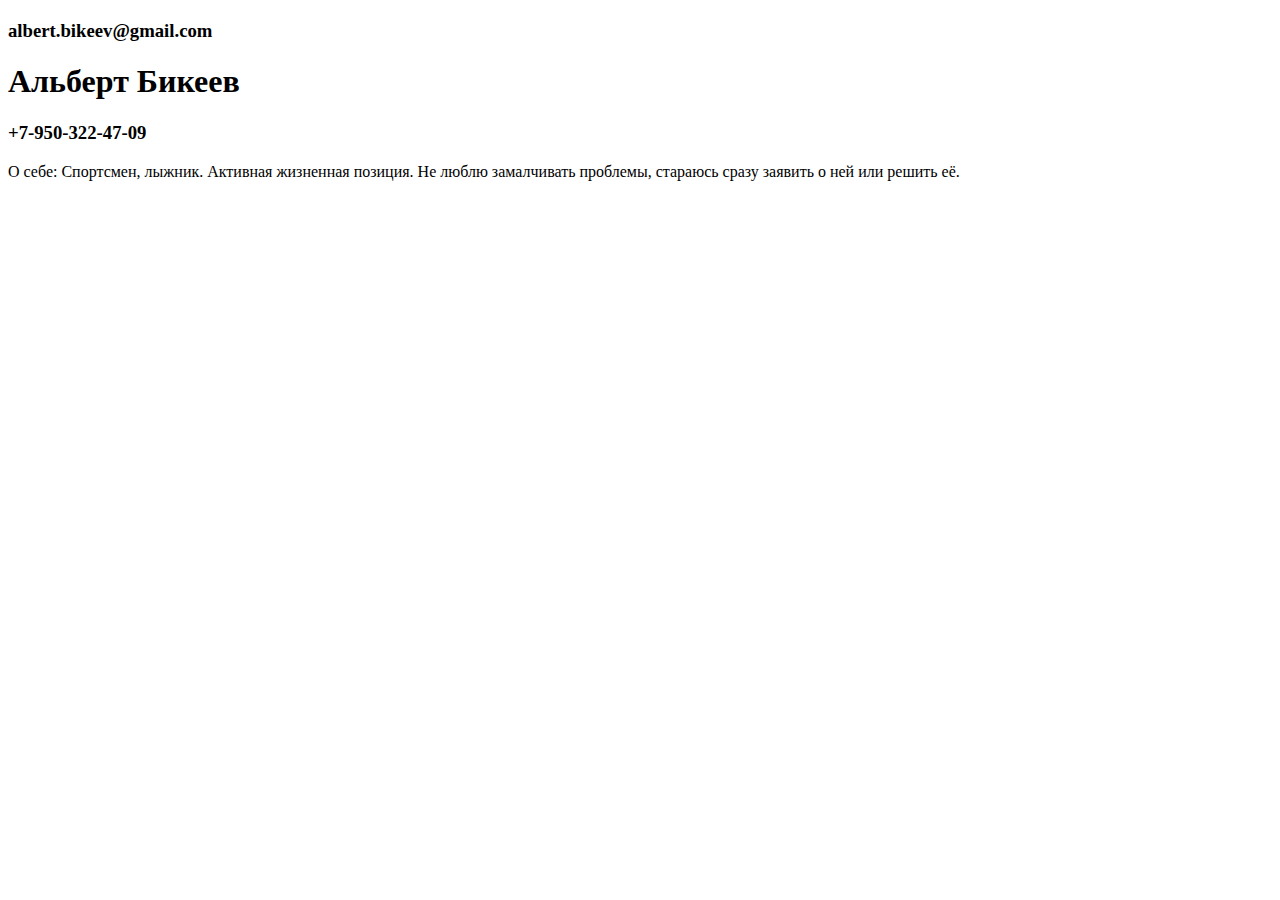
<file: simpler.html>
<html>
<head>
	<meta charset="UTF-8">
	<title>Альберт Бикеев</title>
	<link rel="stylesheet" href="styles.css"/>
</head>
<body>
	<div class="container">
		<div class="span4"><h3>albert.bikeev@gmail.com</h3></div>
		<div class="span4"><h1>Альберт Бикеев</h1></div>
		<div class="span4"><h3>+7-950-322-47-09</h3></div>
	</div>
	О себе:
	Спортсмен, лыжник. Активная жизненная позиция. Не люблю замалчивать проблемы, стараюсь сразу заявить о ней или решить её.
</body>
</html>
</file>
<file: highslide/highslide.css>
/**
* @file: highslide.css 
* @version: 4.1.13
*/
.highslide-container div {
	font-family: Verdana, Helvetica;
	font-size: 10pt;
}
.highslide-container table {
	background: none;
	table-layout: auto;
}
.highslide {
	outline: none;
	text-decoration: none;
}
.highslide img {
	border: 2px solid silver;
}
.highslide:hover img {
	border-color: gray;
}
.highslide-active-anchor img {
	visibility: hidden;
}
.highslide-gallery .highslide-active-anchor img {
	border-color: black;
	visibility: visible;
	cursor: default;
}
.highslide-image {
	border-width: 2px;
	border-style: solid;
	border-color: white;
}
.highslide-wrapper, .highslide-outline {
	background: white;
}
.glossy-dark {
	background: #111;
}

.highslide-image-blur {
}
.highslide-number {
	font-weight: bold;
	color: gray;
	font-size: .9em;
}
.highslide-caption {
	display: none;
	font-size: 1em;
	padding: 5px;
	/*background: white;*/
}
.highslide-heading {
	display: none;
	font-weight: bold;
	margin: 0.4em;
}
.highslide-dimming {
	/*position: absolute;*/
	background: black;
}
a.highslide-full-expand {
   background: url(graphics/fullexpand.gif) no-repeat;
   display: block;
   margin: 0 10px 10px 0;
   width: 34px;
   height: 34px;
}
.highslide-loading {
	display: block;
	color: black;
	font-size: 9px;
	font-weight: bold;
	text-transform: uppercase;
	text-decoration: none;
	padding: 3px;
	border: 1px solid white;
	background-color: white;
	padding-left: 22px;
	background-image: url(graphics/loader.white.gif);
	background-repeat: no-repeat;
	background-position: 3px 1px;
}
a.highslide-credits,
a.highslide-credits i {
	padding: 2px;
	color: silver;
	text-decoration: none;
	font-size: 10px;
}
a.highslide-credits:hover,
a.highslide-credits:hover i {
	color: white;
	background-color: gray;
}
.highslide-move, .highslide-move * {
	cursor: move;
}

.highslide-viewport {
	display: none;
	position: fixed;
	width: 100%;
	height: 100%;
	z-index: 1;
	background: none;
	left: 0;
	top: 0;
}
.highslide-overlay {
	display: none;
}
.hidden-container {
	display: none;
}
/* Example of a semitransparent, offset closebutton */
.closebutton {
	position: relative;
	top: -15px;
	left: 15px;
	width: 30px;
	height: 30px;
	cursor: pointer;
	background: url(graphics/close.png);
	/* NOTE! For IE6, you also need to update the highslide-ie6.css file. */
}

/*****************************************************************************/
/* Thumbnail boxes for the galleries.                                        */
/* Remove these if you are not using a gallery.                              */
/*****************************************************************************/
.highslide-gallery ul {
	list-style-type: none;
	margin: 0;
	padding: 0;
}
.highslide-gallery ul li {
	display: block;
	position: relative;
	float: left;
	width: 106px;
	height: 106px;
	border: 1px solid silver;
	background: #ededed;
	margin: 2px;
	padding: 0;
	line-height: 0;
	overflow: hidden;
}
.highslide-gallery ul a {
	position: absolute;
	top: 50%;
	left: 50%;
}
.highslide-gallery ul img {
 	position: relative;
	top: -50%;
	left: -50%;
}
html>/**/body .highslide-gallery ul li {
	display: table;
	text-align: center;
}
html>/**/body .highslide-gallery ul li {
	text-align: center;
}
html>/**/body .highslide-gallery ul a {
	position: static;
	display: table-cell;
	vertical-align: middle;
}
html>/**/body .highslide-gallery ul img {
	position: static;
}

/*****************************************************************************/
/* Controls for the galleries.											     */
/* Remove these if you are not using a gallery							     */
/*****************************************************************************/
.highslide-controls {
	width: 195px;
	height: 40px;
	background: url(graphics/controlbar-white.gif) 0 -90px no-repeat;
	margin: 20px 15px 10px 0;
}
.highslide-controls ul {
	position: relative;
	left: 15px;
	height: 40px;
	list-style: none;
	margin: 0;
	padding: 0;
	background: url(graphics/controlbar-white.gif) right -90px no-repeat;

}
.highslide-controls li {
	float: left;
	padding: 5px 0;
	margin:0;
	list-style: none;
}
.highslide-controls a {
	background-image: url(graphics/controlbar-white.gif);
	display: block;
	float: left;
	height: 30px;
	width: 30px;
	outline: none;
}
.highslide-controls a.disabled {
	cursor: default;
}
.highslide-controls a.disabled span {
	cursor: default;
}
.highslide-controls a span {
	/* hide the text for these graphic buttons */
	display: none;
	cursor: pointer;
}


/* The CSS sprites for the controlbar - see http://www.google.com/search?q=css+sprites */
.highslide-controls .highslide-previous a {
	background-position: 0 0;
}
.highslide-controls .highslide-previous a:hover {
	background-position: 0 -30px;
}
.highslide-controls .highslide-previous a.disabled {
	background-position: 0 -60px !important;
}
.highslide-controls .highslide-play a {
	background-position: -30px 0;
}
.highslide-controls .highslide-play a:hover {
	background-position: -30px -30px;
}
.highslide-controls .highslide-play a.disabled {
	background-position: -30px -60px !important;
}
.highslide-controls .highslide-pause a {
	background-position: -60px 0;
}
.highslide-controls .highslide-pause a:hover {
	background-position: -60px -30px;
}
.highslide-controls .highslide-next a {
	background-position: -90px 0;
}
.highslide-controls .highslide-next a:hover {
	background-position: -90px -30px;
}
.highslide-controls .highslide-next a.disabled {
	background-position: -90px -60px !important;
}
.highslide-controls .highslide-move a {
	background-position: -120px 0;
}
.highslide-controls .highslide-move a:hover {
	background-position: -120px -30px;
}
.highslide-controls .highslide-full-expand a {
	background-position: -150px 0;
}
.highslide-controls .highslide-full-expand a:hover {
	background-position: -150px -30px;
}
.highslide-controls .highslide-full-expand a.disabled {
	background-position: -150px -60px !important;
}
.highslide-controls .highslide-close a {
	background-position: -180px 0;
}
.highslide-controls .highslide-close a:hover {
	background-position: -180px -30px;
}

/*****************************************************************************/
/* Styles for the HTML popups											     */
/* Remove these if you are not using Highslide HTML						     */
/*****************************************************************************/
.highslide-maincontent {
	display: none;
}
.highslide-html {
	background-color: white;
}
.mobile .highslide-html {
	border: 1px solid silver;
}
.highslide-html-content {
	display: none;
	width: 400px;
	padding: 0 5px 5px 5px;
}
.highslide-header {
	padding-bottom: 5px;
}
.highslide-header ul {
	margin: 0;
	padding: 0;
	text-align: right;
}
.highslide-header ul li {
	display: inline;
	padding-left: 1em;
}
.highslide-header ul li.highslide-previous, .highslide-header ul li.highslide-next {
	display: none;
}
.highslide-header a {
	font-weight: bold;
	color: gray;
	text-transform: uppercase;
	text-decoration: none;
}
.highslide-header a:hover {
	color: black;
}
.highslide-header .highslide-move a {
	cursor: move;
}
.highslide-footer {
	height: 16px;
}
.highslide-footer .highslide-resize {
	display: block;
	float: right;
	margin-top: 5px;
	height: 11px;
	width: 11px;
	background: url(graphics/resize.gif) no-repeat;
}
.highslide-footer .highslide-resize span {
	display: none;
}
.highslide-body {
}
.highslide-resize {
	cursor: nw-resize;
}

/*****************************************************************************/
/* Styles for the Individual wrapper class names.							 */
/* See www.highslide.com/ref/hs.wrapperClassName							 */
/* You can safely remove the class name themes you don't use				 */
/*****************************************************************************/

/* hs.wrapperClassName = 'draggable-header' */
.draggable-header .highslide-header {
	height: 18px;
	border-bottom: 1px solid #dddddd;
}
.draggable-header .highslide-heading {
	position: absolute;
	margin: 2px 0.4em;
}

.draggable-header .highslide-header .highslide-move {
	cursor: move;
	display: block;
	height: 16px;
	position: absolute;
	right: 24px;
	top: 0;
	width: 100%;
	z-index: 1;
}
.draggable-header .highslide-header .highslide-move * {
	display: none;
}
.draggable-header .highslide-header .highslide-close {
	position: absolute;
	right: 2px;
	top: 2px;
	z-index: 5;
	padding: 0;
}
.draggable-header .highslide-header .highslide-close a {
	display: block;
	height: 16px;
	width: 16px;
	background-image: url(graphics/closeX.png);
}
.draggable-header .highslide-header .highslide-close a:hover {
	background-position: 0 16px;
}
.draggable-header .highslide-header .highslide-close span {
	display: none;
}
.draggable-header .highslide-maincontent {
	padding-top: 1em;
}

/* hs.wrapperClassName = 'titlebar' */
.titlebar .highslide-header {
	height: 18px;
	border-bottom: 1px solid #dddddd;
}
.titlebar .highslide-heading {
	position: absolute;
	width: 90%;
	margin: 1px 0 1px 5px;
	color: #666666;
}

.titlebar .highslide-header .highslide-move {
	cursor: move;
	display: block;
	height: 16px;
	position: absolute;
	right: 24px;
	top: 0;
	width: 100%;
	z-index: 1;
}
.titlebar .highslide-header .highslide-move * {
	display: none;
}
.titlebar .highslide-header li {
	position: relative;
	top: 3px;
	z-index: 2;
	padding: 0 0 0 1em;
}
.titlebar .highslide-maincontent {
	padding-top: 1em;
}

/* hs.wrapperClassName = 'no-footer' */
.no-footer .highslide-footer {
	display: none;
}

/* hs.wrapperClassName = 'wide-border' */
.wide-border {
	background: white;
}
.wide-border .highslide-image {
	border-width: 10px;
}
.wide-border .highslide-caption {
	padding: 0 10px 10px 10px;
}

/* hs.wrapperClassName = 'borderless' */
.borderless .highslide-image {
	border: none;
}
.borderless .highslide-caption {
	border-bottom: 1px solid white;
	border-top: 1px solid white;
	background: silver;
}

/* hs.wrapperClassName = 'outer-glow' */
.outer-glow {
	background: #444;
}
.outer-glow .highslide-image {
	border: 5px solid #444444;
}
.outer-glow .highslide-caption {
	border: 5px solid #444444;
	border-top: none;
	padding: 5px;
	background-color: gray;
}

/* hs.wrapperClassName = 'colored-border' */
.colored-border {
	background: white;
}
.colored-border .highslide-image {
	border: 2px solid green;
}
.colored-border .highslide-caption {
	border: 2px solid green;
	border-top: none;
}

/* hs.wrapperClassName = 'dark' */
.dark {
	background: #111;
}
.dark .highslide-image {
	border-color: black black #202020 black;
	background: gray;
}
.dark .highslide-caption {
	color: white;
	background: #111;
}
.dark .highslide-controls,
.dark .highslide-controls ul,
.dark .highslide-controls a {
	background-image: url(graphics/controlbar-black-border.gif);
}

/* hs.wrapperClassName = 'floating-caption' */
.floating-caption .highslide-caption {
	position: absolute;
	padding: 1em 0 0 0;
	background: none;
	color: white;
	border: none;
	font-weight: bold;
}

/* hs.wrapperClassName = 'controls-in-heading' */
.controls-in-heading .highslide-heading {
	color: gray;
	font-weight: bold;
	height: 20px;
	overflow: hidden;
	cursor: default;
	padding: 0 0 0 22px;
	margin: 0;
	background: url(graphics/icon.gif) no-repeat 0 1px;
}
.controls-in-heading .highslide-controls {
	width: 105px;
	height: 20px;
	position: relative;
	margin: 0;
	top: -23px;
	left: 7px;
	background: none;
}
.controls-in-heading .highslide-controls ul {
	position: static;
	height: 20px;
	background: none;
}
.controls-in-heading .highslide-controls li {
	padding: 0;
}
.controls-in-heading .highslide-controls a {
	background-image: url(graphics/controlbar-white-small.gif);
	height: 20px;
	width: 20px;
}

.controls-in-heading .highslide-controls .highslide-move {
	display: none;
}

.controls-in-heading .highslide-controls .highslide-previous a {
	background-position: 0 0;
}
.controls-in-heading .highslide-controls .highslide-previous a:hover {
	background-position: 0 -20px;
}
.controls-in-heading .highslide-controls .highslide-previous a.disabled {
	background-position: 0 -40px !important;
}
.controls-in-heading .highslide-controls .highslide-play a {
	background-position: -20px 0;
}
.controls-in-heading .highslide-controls .highslide-play a:hover {
	background-position: -20px -20px;
}
.controls-in-heading .highslide-controls .highslide-play a.disabled {
	background-position: -20px -40px !important;
}
.controls-in-heading .highslide-controls .highslide-pause a {
	background-position: -40px 0;
}
.controls-in-heading .highslide-controls .highslide-pause a:hover {
	background-position: -40px -20px;
}
.controls-in-heading .highslide-controls .highslide-next a {
	background-position: -60px 0;
}
.controls-in-heading .highslide-controls .highslide-next a:hover {
	background-position: -60px -20px;
}
.controls-in-heading .highslide-controls .highslide-next a.disabled {
	background-position: -60px -40px !important;
}
.controls-in-heading .highslide-controls .highslide-full-expand a {
	background-position: -100px 0;
}
.controls-in-heading .highslide-controls .highslide-full-expand a:hover {
	background-position: -100px -20px;
}
.controls-in-heading .highslide-controls .highslide-full-expand a.disabled {
	background-position: -100px -40px !important;
}
.controls-in-heading .highslide-controls .highslide-close a {
	background-position: -120px 0;
}
.controls-in-heading .highslide-controls .highslide-close a:hover {
	background-position: -120px -20px;
}

/*****************************************************************************/
/* Styles for text based controls.						                     */
/* You can safely remove this if you don't use text based controls			 */
/*****************************************************************************/

.text-controls .highslide-controls {
	width: auto;
	height: auto;
	margin: 0;
	text-align: center;
	background: none;
}
.text-controls ul {
	position: static;
	background: none;
	height: auto;
	left: 0;
}
.text-controls .highslide-move {
	display: none;
}
.text-controls li {
    background-image: url(graphics/controlbar-text-buttons.png);
	background-position: right top !important;
	padding: 0;
	margin-left: 15px;
	display: block;
	width: auto;
}
.text-controls a {
    background: url(graphics/controlbar-text-buttons.png) no-repeat;
    background-position: left top !important;
    position: relative;
    left: -10px;
	display: block;
	width: auto;
	height: auto;
	text-decoration: none !important;
}
.text-controls a span {
	background: url(graphics/controlbar-text-buttons.png) no-repeat;
    margin: 1px 2px 1px 10px;
	display: block;
    min-width: 4em;
    height: 18px;
    line-height: 18px;
	padding: 1px 0 1px 18px;
    color: #333;
	font-family: "Trebuchet MS", Arial, sans-serif;
	font-size: 12px;
	font-weight: bold;
	white-space: nowrap;
}
.text-controls .highslide-next {
	margin-right: 1em;
}
.text-controls .highslide-full-expand a span {
	min-width: 0;
	margin: 1px 0;
	padding: 1px 0 1px 10px;
}
.text-controls .highslide-close a span {
	min-width: 0;
}
.text-controls a:hover span {
	color: black;
}
.text-controls a.disabled span {
	color: #999;
}

.text-controls .highslide-previous span {
	background-position: 0 -40px;
}
.text-controls .highslide-previous a.disabled {
	background-position: left top !important;
}
.text-controls .highslide-previous a.disabled span {
	background-position: 0 -140px;
}
.text-controls .highslide-play span {
	background-position: 0 -60px;
}
.text-controls .highslide-play a.disabled {
	background-position: left top !important;
}
.text-controls .highslide-play a.disabled span {
	background-position: 0 -160px;
}
.text-controls .highslide-pause span {
	background-position: 0 -80px;
}
.text-controls .highslide-next span {
	background-position: 0 -100px;
}
.text-controls .highslide-next a.disabled {
	background-position: left top !important;
}
.text-controls .highslide-next a.disabled span {
	background-position: 0 -200px;
}
.text-controls .highslide-full-expand span {
	background: none;
}
.text-controls .highslide-full-expand a.disabled {
	background-position: left top !important;
}
.text-controls .highslide-close span {
	background-position: 0 -120px;
}


/*****************************************************************************/
/* Styles for the thumbstrip.							                     */
/* See www.highslide.com/ref/hs.addSlideshow    							 */
/* You can safely remove this if you don't use a thumbstrip 				 */
/*****************************************************************************/

.highslide-thumbstrip {
	height: 100%;
	direction: ltr;
}
.highslide-thumbstrip div {
	overflow: hidden;
}
.highslide-thumbstrip table {
	position: relative;
	padding: 0;
	border-collapse: collapse;
}
.highslide-thumbstrip td {
	padding: 1px;
	/*text-align: center;*/
}
.highslide-thumbstrip a {
	outline: none;
}
.highslide-thumbstrip img {
	display: block;
	border: 1px solid gray;
	margin: 0 auto;
}
.highslide-thumbstrip .highslide-active-anchor img {
	visibility: visible;
}
.highslide-thumbstrip .highslide-marker {
	position: absolute;
	width: 0;
	height: 0;
	border-width: 0;
	border-style: solid;
	border-color: transparent; /* change this to actual background color in highslide-ie6.css */
}
.highslide-thumbstrip-horizontal div {
	width: auto;
	/* width: 100% breaks in small strips in IE */
}
.highslide-thumbstrip-horizontal .highslide-scroll-up {
	display: none;
	position: absolute;
	top: 3px;
	left: 3px;
	width: 25px;
	height: 42px;
}
.highslide-thumbstrip-horizontal .highslide-scroll-up div {
	margin-bottom: 10px;
	cursor: pointer;
	background: url(graphics/scrollarrows.png) left center no-repeat;
	height: 42px;
}
.highslide-thumbstrip-horizontal .highslide-scroll-down {
	display: none;
	position: absolute;
	top: 3px;
	right: 3px;
	width: 25px;
	height: 42px;
}
.highslide-thumbstrip-horizontal .highslide-scroll-down div {
	margin-bottom: 10px;
	cursor: pointer;
	background: url(graphics/scrollarrows.png) center right no-repeat;
	height: 42px;
}
.highslide-thumbstrip-horizontal table {
	margin: 2px 0 10px 0;
}
.highslide-viewport .highslide-thumbstrip-horizontal table {
	margin-left: 10px;
}
.highslide-thumbstrip-horizontal img {
	width: auto;
	height: 40px;
}
.highslide-thumbstrip-horizontal .highslide-marker {
	top: 47px;
	border-left-width: 6px;
	border-right-width: 6px;
	border-bottom: 6px solid gray;
}
.highslide-viewport .highslide-thumbstrip-horizontal .highslide-marker {
	margin-left: 10px;
}
.dark .highslide-thumbstrip-horizontal .highslide-marker, .highslide-viewport .highslide-thumbstrip-horizontal .highslide-marker {
	border-bottom-color: white !important;
}

.highslide-thumbstrip-vertical-overlay {
	overflow: hidden !important;
}
.highslide-thumbstrip-vertical div {
	height: 100%;
}
.highslide-thumbstrip-vertical a {
	display: block;
}
.highslide-thumbstrip-vertical .highslide-scroll-up {
	display: none;
	position: absolute;
	top: 0;
	left: 0;
	width: 100%;
	height: 25px;
}
.highslide-thumbstrip-vertical .highslide-scroll-up div {
	margin-left: 10px;
	cursor: pointer;
	background: url(graphics/scrollarrows.png) top center no-repeat;
	height: 25px;
}
.highslide-thumbstrip-vertical .highslide-scroll-down {
	display: none;
	position: absolute;
	bottom: 0;
	left: 0;
	width: 100%;
	height: 25px;
}
.highslide-thumbstrip-vertical .highslide-scroll-down div {
	margin-left: 10px;
	cursor: pointer;
	background: url(graphics/scrollarrows.png) bottom center no-repeat;
	height: 25px;
}
.highslide-thumbstrip-vertical table {
	margin: 10px 0 0 10px;
}
.highslide-thumbstrip-vertical img {
	width: 60px; /* t=5481 */
}
.highslide-thumbstrip-vertical .highslide-marker {
	left: 0;
	margin-top: 8px;
	border-top-width: 6px;
	border-bottom-width: 6px;
	border-left: 6px solid gray;
}
.dark .highslide-thumbstrip-vertical .highslide-marker, .highslide-viewport .highslide-thumbstrip-vertical .highslide-marker {
	border-left-color: white;
}

.highslide-viewport .highslide-thumbstrip-float {
	overflow: auto;
}
.highslide-thumbstrip-float ul {
	margin: 2px 0;
	padding: 0;
}
.highslide-thumbstrip-float li {
	display: block;
	height: 60px;
	margin: 0 2px;
	list-style: none;
	float: left;
}
.highslide-thumbstrip-float img {
	display: inline;
	border-color: silver;
	max-height: 56px;
}
.highslide-thumbstrip-float .highslide-active-anchor img {
	border-color: black;
}
.highslide-thumbstrip-float .highslide-scroll-up div, .highslide-thumbstrip-float .highslide-scroll-down div {
	display: none;
}
.highslide-thumbstrip-float .highslide-marker {
	display: none;
}


/*****************************************************************************/
/* The following styles are added by the Highslide Editor                    */
/*****************************************************************************/
.highslide-wrapper, .highslide-outline {
	background: #FFFFFF;
}
.highslide img {
	border: 1px solid #D0D0D0;
}
.highslide:hover img {
	border-color: #A0A0A0;
}
.highslide-dimming {
	background: #000000;
}
.highslide-image {
	border: none;
}
.highslide-caption {
	background-color: #DDDDDD;
	padding: 5px;
	border-width: 1px;
	border-right-width: 0px;
	border-bottom-width: 1px;
	border-left-width: 0px;
	border-color: #FFFFFF;
 border-style: solid;
}
.highslide-loading {
	color: black;
	border: 1px solid black;
	background-color: white;
	background-image: url(graphics/loader.white.gif);
}
</file>
<file: highslide/highslide-ie6.css>
.closebutton {
    /* NOTE! This URL is relative to the HTML page, not the CSS */
	filter:progid:DXImageTransform.Microsoft.AlphaImageLoader(
		src='../highslide/graphics/close.png', sizingMethod='scale');

	background: none;
	cursor: hand;
}

/* Viewport fixed hack */
.highslide-viewport {
	position: absolute;
    left: expression( ( ( ignoreMe1 = document.documentElement.scrollLeft ? document.documentElement.scrollLeft : document.body.scrollLeft ) ) + 'px' );
	top: expression( ( ignoreMe2 = document.documentElement.scrollTop ? document.documentElement.scrollTop : document.body.scrollTop ) + 'px' );
	width: expression( ( ( ignoreMe3 = document.documentElement.clientWidth ? document.documentElement.clientWidth : document.body.clientWidth ) ) + 'px' );
	height: expression( ( ( ignoreMe4 = document.documentElement.clientHeight ? document.documentElement.clientHeight : document.body.clientHeight ) ) + 'px' );
}

/* Thumbstrip PNG fix */
.highslide-scroll-down, .highslide-scroll-up {
	position: relative;
	overflow: hidden;
}
.highslide-scroll-down div, .highslide-scroll-up div {
	/* NOTE! This URL is relative to the HTML page, not the CSS */
	filter:progid:DXImageTransform.Microsoft.AlphaImageLoader(
		src='../highslide/graphics/scrollarrows.png', sizingMethod='scale');
	background: none !important;
	position: absolute;
	cursor: hand;
	width: 75px;
	height: 75px !important;
}
.highslide-thumbstrip-horizontal .highslide-scroll-down div {
	left: -50px;
	top: -15px;
}
.highslide-thumbstrip-horizontal .highslide-scroll-up div {
	top: -15px;
}
.highslide-thumbstrip-vertical .highslide-scroll-down div {
	top: -50px;
}

/* Thumbstrip marker arrow trasparent background fix */
.highslide-thumbstrip .highslide-marker {
	border-color: white; /* match the background */
}
.dark .highslide-thumbstrip-horizontal .highslide-marker {
	border-color: #111;
}
.highslide-viewport .highslide-marker {
	border-color: #333;
}
.highslide-thumbstrip {
	float: left;
}

/* Positioning fixes for the control bar */
.text-controls .highslide-controls {
	width: 480px;
}
.text-controls a span {
	width: 4em;
}
.text-controls .highslide-full-expand a span {
	width: 0;
}
.text-controls .highslide-close a span {
	width: 0;
}

/* Special */
.in-page .highslide-thumbstrip-horizontal .highslide-marker {
    border-bottom: gray;
}
</file>
<file: css/styles.css>
* {
	margin: 0;
	padding: 0;
}

li {
	margin-bottom: 8px;
}

li ul {
	margin-top: 7px;
}

.container {
	margin-top: 20px;
}

.sub-title {
	margin-bottom: 7px;
}

.mb25 {
	margin-bottom: 25px;
}

.mb40 {
	margin-bottom: 40px;
}

.mb50 {
	margin-bottom: 50px;
}

.lead {
	margin-top: 50px;
	margin-bottom: 25px;
	font-weight: 400;
	border-bottom: 1px solid rgb(198, 198, 198);
}

.container {
	margin-top: 10px;
	border: solid 0px;
	padding: 15px 40px ;
	background: url(../img/paper3.jpg);
	box-shadow: 1px 1px 10px rgba(0,0,0,0.5);
}


.name {
	font: bold 18pt sans-serif;
}

.data-row div:first-child {
	text-align: left;
	vertical-align: middle;
}

.data-row div:nth-child(2) {
	text-align: center;
}

.data-row div:last-child {
	text-align: right;
}

.title {
	margin-top: 20px;
	margin-bottom: 10px;
	border-bottom: 1px solid rgb(238, 238, 238);
}

.subtitle {
	font-size: 12;
}

.highslide img {
	margin: 5px;
}

.highslide-full-expand {
	display: none;
	visibility: hidden;
}

li {
	text-align: left;
}
</file>
<file: styles.css>
li {
	margin-bottom: 8px;
}

.container {
	margin-top: 20px;
}

.mb20 {
	margin-bottom: 10px;
}

.mb40 {
	margin-bottom: 40px;
}

.mb50 {
	margin-bottom: 50px;
}

.name {
	font: bold 18pt sans-serif; 
}

.data-row div:first-child {
	text-align: left;
	vertical-align: middle;
}

.data-row div:nth-child(2) {
	text-align: center;
}

.data-row div:last-child {
	text-align: right;
}

.title {
	margin-top: 20px;
	margin-bottom: 10px;
	border-bottom: 1px solid rgb(238, 238, 238);
}

.subtitle {
	font-size: 12;
}
</file>
<file: some-projects/GridJS/styles/styles.css>
/* Create on 01.01.14 */

* {
    padding: 0;
    margin: 0;
}

.gridjs-sheet {
    display: none;
}
.gridjs-open-sheet {
    display: block;
}

.gridjs-table {
    margin: 0 auto;
    border: 1px solid;
    width: 70%;
    table-layout: fixed;
}
.gridjs-table td {
    height: 30px;
    font:  bold 140% normal;
    border: 1px solid;
    overflow: hidden;
}
.gridjs-table .gridjs-inner {
    height: 100%;
    width: 100%;
}

.gridjs-controls {
    text-align: center;
    margin: 20px;
}
.gridjs-controls button {
    padding: 5px;
    margin: 5px;
}
.gridjs-active-control {
    font: bold 110% normal;
}
</file>
<file: test-tasks/table-upgrade/styles/main-styles.css>
.mrg-auto {
	margin: 0 auto;
}

#sortable-table th {
	background: #E4E4E4;
	min-width: 150px;
	min-height: 20px;
	text-align: left;
	cursor: pointer;
}

td[data-aggregate] {
	background: #E4E4E4;
}

.text-center {
	text-align: center;
}

/**
 * Classes used by TableUpgrade. Can be customized
 */
	.col-sorted-asc:after {
		content: '↓';
	}

	.col-sorted-desc:after {
		content: '↑';
	}

	.sorted-col-data {
		background: rgb(255, 255, 200);
	}
</file>
<file: some-projects/test-tasks/table-upgrade/styles/main-styles.css>
#sortable-table {
    border-collapse: collapse;
    margin: 0 auto;
}

#sortable-table th {
	background: #E4E4E4;
	min-width: 145px;
	min-height: 20px;
	text-align: left;
	cursor: pointer;
}

td, th {
    padding: 2px 5px 2px 5px;
    margin: 0;
    border: 1px solid;
}

td[data-aggregate] {
	background: #E4E4E4;
}

.text-center {
	text-align: center;
}

/**
 * Classes used by TableUpgrade. Can be customized
 */
	.col-sorted-asc:after {
		content: '↓';
	}

	.col-sorted-desc:after {
		content: '↑';
	}

    /* Class marks sorted column */
	.sorted-col-data {}
</file>
